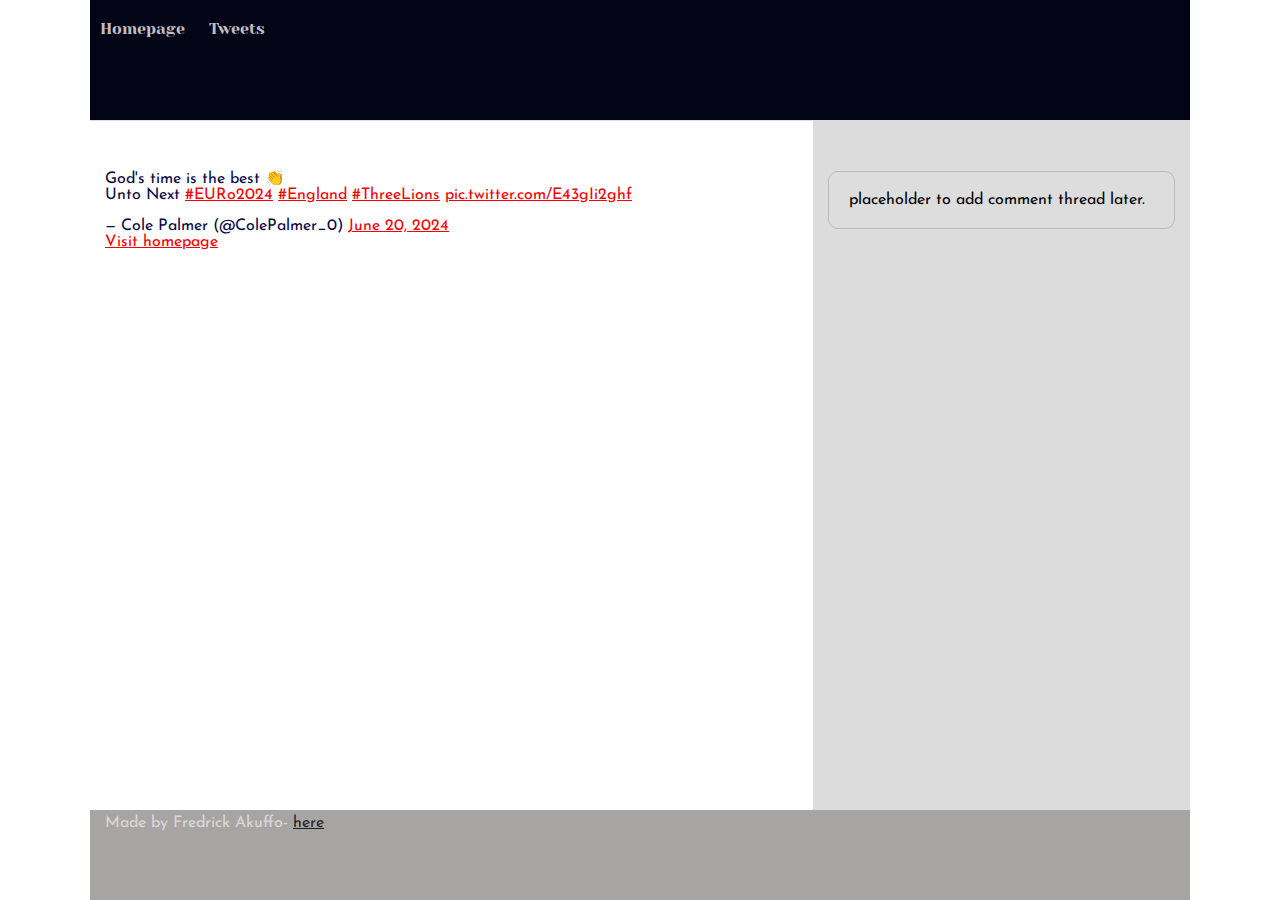
<file: alx_html_css/css_basic/tweets.html>
<!DOCTYPE html>
<html lang="en">
<head>
    <meta charset="UTF-8">
    <meta name="viewport" content="width=device-width, initial-scale=1.0">
    <link href="base.css" rel="stylesheet">
    <link href="styles.css" rel="stylesheet">
    <title>Document</title>
</head>
<body>
    <header>
        <ul>
            <li><a href="index.html">Homepage</a></li>
            <li><a href="tweets.html">Tweets</a></li>
        </ul>
    </header>
    <main>
        <article>
            <blockquote class="twitter-tweet"><p lang="en" dir="ltr">God&#39;s time is the best 👏<br>Unto Next <a href="https://twitter.com/hashtag/EURo2024?src=hash&amp;ref_src=twsrc%5Etfw">#EURo2024</a> <a href="https://twitter.com/hashtag/England?src=hash&amp;ref_src=twsrc%5Etfw">#England</a> <a href="https://twitter.com/hashtag/ThreeLions?src=hash&amp;ref_src=twsrc%5Etfw">#ThreeLions</a> <a href="https://t.co/E43gIi2ghf">pic.twitter.com/E43gIi2ghf</a></p>&mdash; Cole Palmer (@ColePalmer_0) <a href="https://twitter.com/ColePalmer_0/status/1803850227381584262?ref_src=twsrc%5Etfw">June 20, 2024</a></blockquote> <script async src="https://platform.twitter.com/widgets.js" charset="utf-8"></script>
            <a href="index.html">Visit homepage</a>
        </article>
        <aside>
            <p>placeholder to add comment thread later.</p>
        </aside>
    </main>
    <footer>
        <p>Made by Fredrick Akuffo- <a href="https://media.istockphoto.com/id/1450969748/photo/developer-working-with-new-program.jpg?s=612x612&w=is&k=20&c=smH22FYcqWROqShGLYFhtHBLnf0PKS7MxSi6LGOYX9A=" target="_blank">here</a></p>
    </footer>
</body>
</html>
</file>
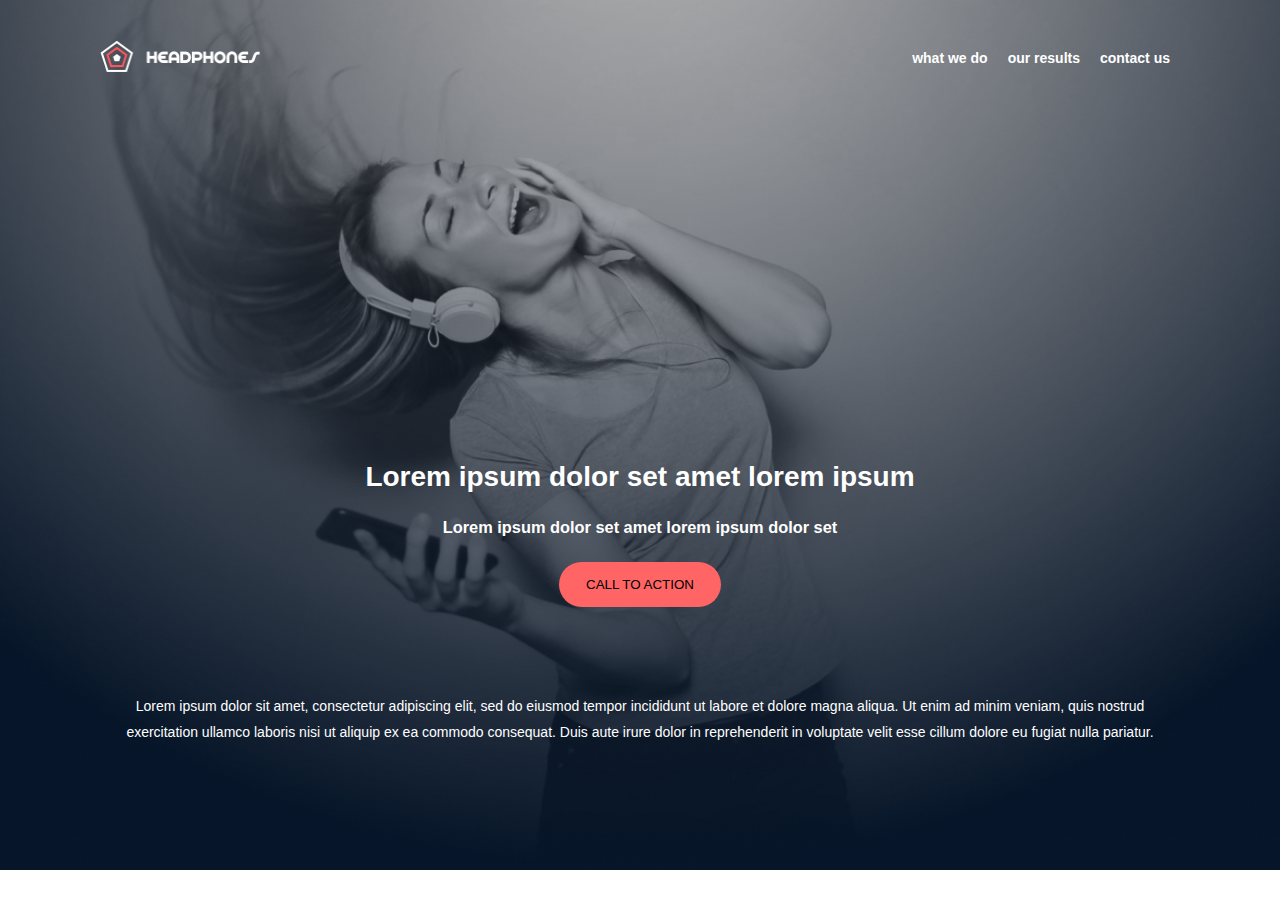
<file: alx_html_css/headphones/0-index.html>
<!DOCTYPE html>
<html lang="en">
<head>
    <meta charset="UTF-8">
    <meta name="viewport" content="width=device-width, initial-scale=1.0">
    <link rel="stylesheet" href="/alx_html_css/headphones/0-styles.css">
    <link rel="shortcut icon" href="/alx_html_css/headphones/header-assests/images/favicon.png" type="image/x-icon">
    <title>Headphone Website</title>
</head>
<body>
    <header>
        <div class="nav-links-container">
            <img src="/alx_html_css/headphones/header-assests/images/logo_headphones.png" alt="headphone logo">
            <nav>
                <ul class="nav-links">
                    <li><a href="#">what we do</a></li>
                    <li><a href="#">our results</a></li>
                    <li><a href="#">contact us</a></li>
                </ul>
            </nav>
        </div>
        <div class="hero-container">
            <div class="hero-section">
                <h1>Lorem ipsum dolor set amet lorem ipsum</h1>
                <h3>Lorem ipsum dolor set amet lorem ipsum dolor set</h3>
                <button>CALL TO ACTION</button>
            </div>
            <p>Lorem ipsum dolor sit amet, consectetur adipiscing elit, sed do eiusmod tempor incididunt ut labore et dolore magna aliqua. Ut enim ad minim veniam, quis nostrud exercitation ullamco laboris nisi ut aliquip ex ea commodo consequat. Duis aute irure dolor in reprehenderit in voluptate velit esse cillum dolore eu fugiat nulla pariatur.</p>
        </div>
    </header>
    <main>
        <!-- <section>

        </section>
        <section>
            
        </section>
        <section>
            
        </section> -->
    </main>
    <footer>

    </footer>
</body>
</html>
</file>
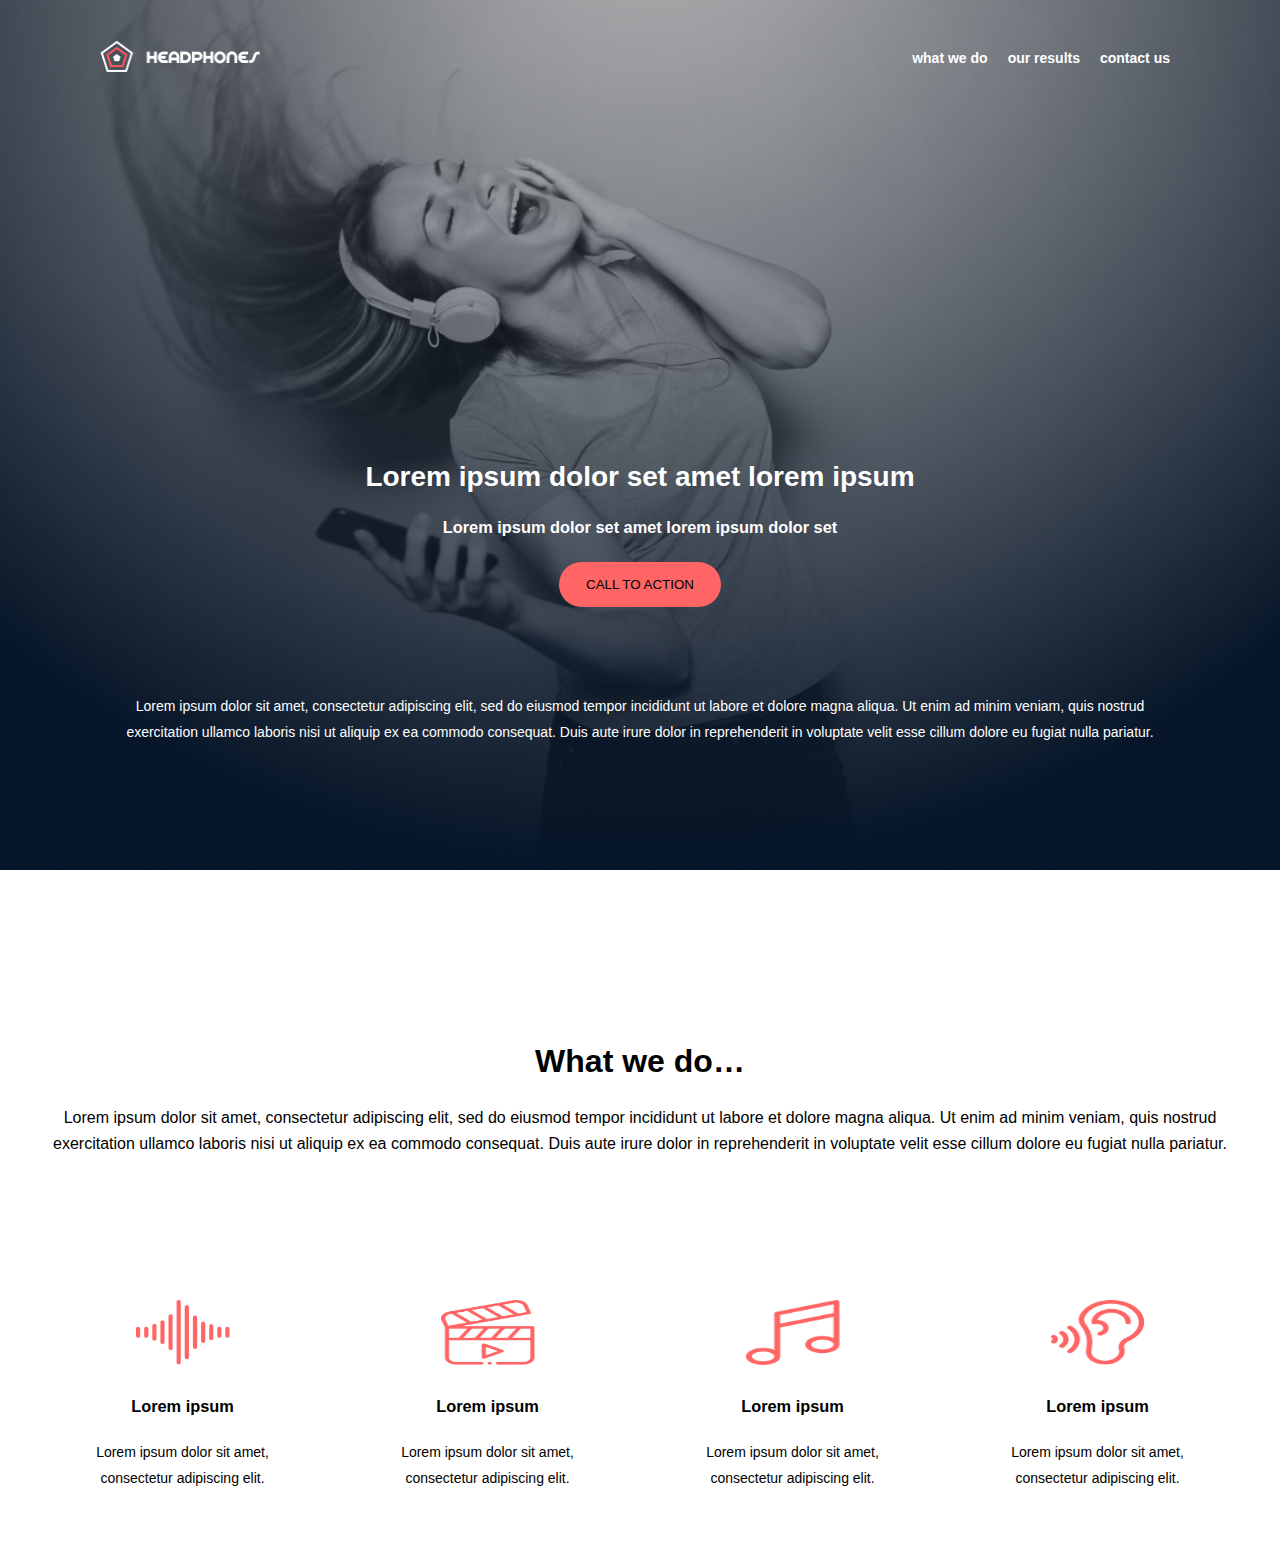
<file: alx_html_css/headphones/1-index.html>
<!DOCTYPE html>
<html lang="en">
<head>
    <meta charset="UTF-8">
    <meta name="viewport" content="width=device-width, initial-scale=1.0">
    <link rel="stylesheet" href="/alx_html_css/headphones/1-styles.css">
    <link rel="shortcut icon" href="/alx_html_css/headphones/header-assests/images/favicon.png" type="image/x-icon">
    <title>Headphone Website</title>
</head>
<body>
    <header>
        <div class="nav-links-container">
            <img src="/alx_html_css/headphones/header-assests/images/logo_headphones.png" alt="headphone logo">
            <nav>
                <ul class="nav-links">
                    <li><a href="#">what we do</a></li>
                    <li><a href="#">our results</a></li>
                    <li><a href="#">contact us</a></li>
                </ul>
            </nav>
        </div>
        <div class="hero-container">
            <div class="hero-section">
                <h1>Lorem ipsum dolor set amet lorem ipsum</h1>
                <h3>Lorem ipsum dolor set amet lorem ipsum dolor set</h3>
                <button>CALL TO ACTION</button>
            </div>
            <p>Lorem ipsum dolor sit amet, consectetur adipiscing elit, sed do eiusmod tempor incididunt ut labore et dolore magna aliqua. Ut enim ad minim veniam, quis nostrud exercitation ullamco laboris nisi ut aliquip ex ea commodo consequat. Duis aute irure dolor in reprehenderit in voluptate velit esse cillum dolore eu fugiat nulla pariatur.</p>
        </div>
    </header>
    <main>
        <section class="what-we-do-container">
            <div class="what-we-do-text">
                <h1>What we do…</h1>
                <p>Lorem ipsum dolor sit amet, consectetur adipiscing elit, sed do eiusmod tempor incididunt ut labore et dolore magna aliqua. Ut enim ad minim veniam, quis nostrud exercitation ullamco laboris nisi ut aliquip ex ea commodo consequat. Duis aute irure dolor in reprehenderit in voluptate velit esse cillum dolore eu fugiat nulla pariatur.</p>
            </div>
            <div class="grid-container">
                <div class="frequency-container">
                    <img src="/alx_html_css/headphones/header-assests/images/sound_frequency.png" alt="sound frequency">
                    <h3>Lorem ipsum</h3>
                    <p>Lorem ipsum dolor sit amet,<br> consectetur adipiscing elit.</p>
                </div>
                <div class="video-container">
                    <img src="/alx_html_css/headphones/header-assests/images/video.png" alt="sound frequency">
                    <h3>Lorem ipsum</h3>
                    <p>Lorem ipsum dolor sit amet,<br> consectetur adipiscing elit.</p>
                </div>
                <div class="music-container">
                    <img src="/alx_html_css/headphones/header-assests/images/music.png" alt="sound frequency">
                    <h3>Lorem ipsum</h3>
                    <p>Lorem ipsum dolor sit amet,<br> consectetur adipiscing elit.</p>
                </div>
                <div class="hearing-container">
                    <img src="/alx_html_css/headphones/header-assests/images/hearing.png" alt="sound frequency">
                    <h3>Lorem ipsum</h3>
                    <p>Lorem ipsum dolor sit amet,<br> consectetur adipiscing elit.</p>
                </div>

            </div>
        </section>
    
    </main>
    <footer>

    </footer>
</body>
</html>
</file>
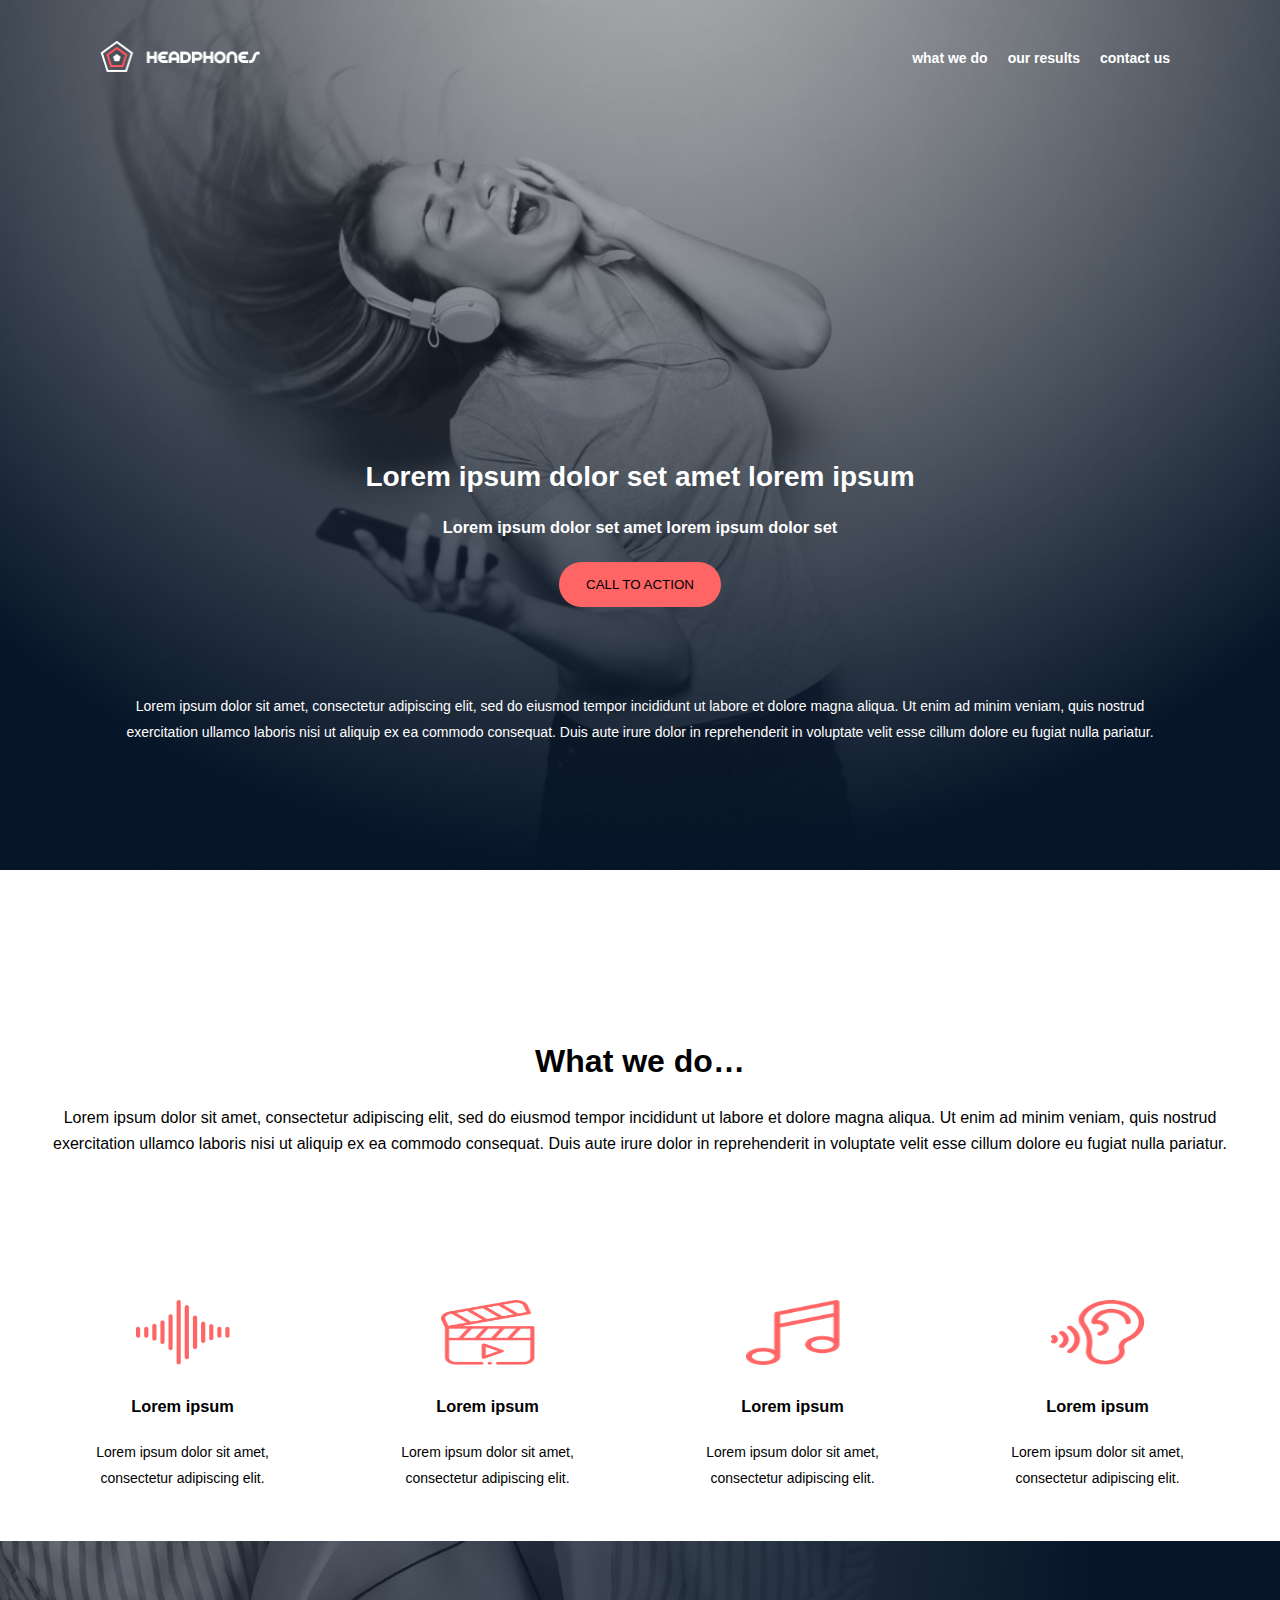
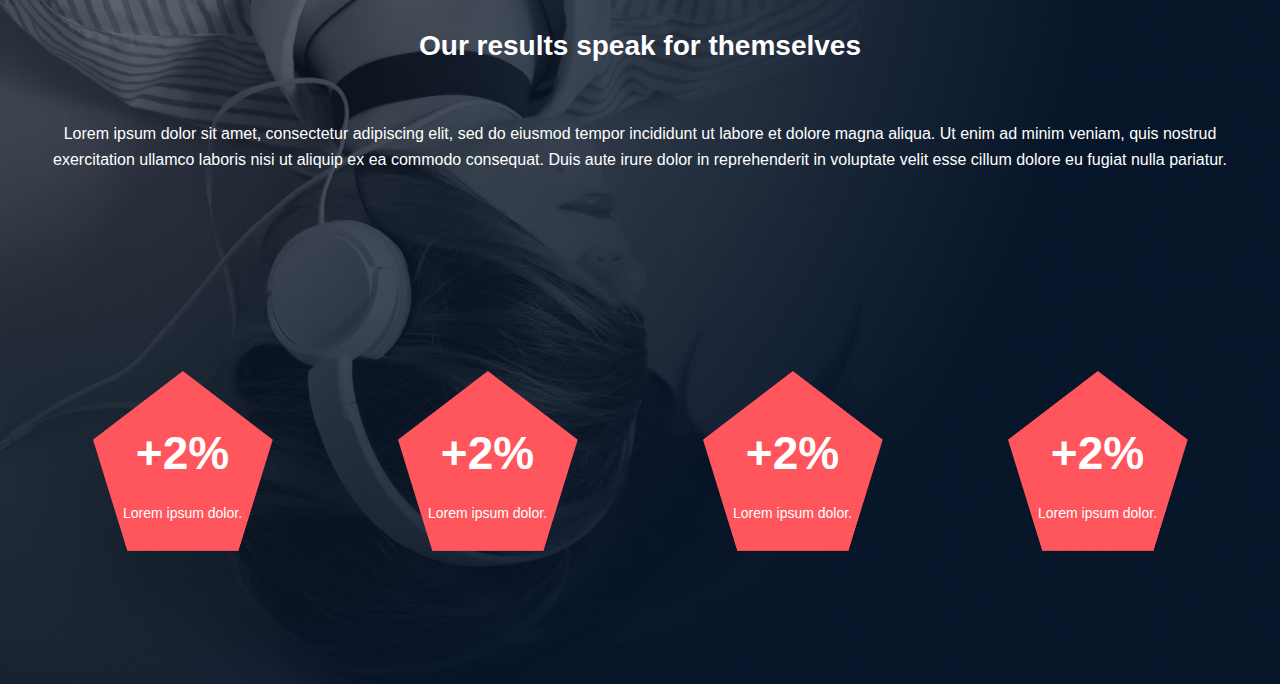
<file: alx_html_css/headphones/2-index.html>
<!DOCTYPE html>
<html lang="en">
<head>
    <meta charset="UTF-8">
    <meta name="viewport" content="width=device-width, initial-scale=1.0">
    <link rel="stylesheet" href="/alx_html_css/headphones/2-styles.css">
    <link rel="shortcut icon" href="/alx_html_css/headphones/header-assests/images/favicon.png" type="image/x-icon">
    <title>Headphone Website</title>
</head>
<body>
    <header>
        <div class="nav-links-container">
            <img src="/alx_html_css/headphones/header-assests/images/logo_headphones.png" alt="headphone logo">
            <nav>
                <ul class="nav-links">
                    <li><a href="#">what we do</a></li>
                    <li><a href="#">our results</a></li>
                    <li><a href="#">contact us</a></li>
                </ul>
            </nav>
        </div>
        <div class="hero-container">
            <div class="hero-section">
                <h1>Lorem ipsum dolor set amet lorem ipsum</h1>
                <h3>Lorem ipsum dolor set amet lorem ipsum dolor set</h3>
                <button>CALL TO ACTION</button>
            </div>
            <p>Lorem ipsum dolor sit amet, consectetur adipiscing elit, sed do eiusmod tempor incididunt ut labore et dolore magna aliqua. Ut enim ad minim veniam, quis nostrud exercitation ullamco laboris nisi ut aliquip ex ea commodo consequat. Duis aute irure dolor in reprehenderit in voluptate velit esse cillum dolore eu fugiat nulla pariatur.</p>
        </div>
    </header>
    <main>
        <section class="what-we-do-container">
            <div class="what-we-do-text">
                <h1>What we do…</h1>
                <p>Lorem ipsum dolor sit amet, consectetur adipiscing elit, sed do eiusmod tempor incididunt ut labore et dolore magna aliqua. Ut enim ad minim veniam, quis nostrud exercitation ullamco laboris nisi ut aliquip ex ea commodo consequat. Duis aute irure dolor in reprehenderit in voluptate velit esse cillum dolore eu fugiat nulla pariatur.</p>
            </div>
            <div class="grid-container">
                <div class="frequency-container">
                    <img src="/alx_html_css/headphones/header-assests/images/sound_frequency.png" alt="sound frequency">
                    <h3>Lorem ipsum</h3>
                    <p>Lorem ipsum dolor sit amet,<br> consectetur adipiscing elit.</p>
                </div>
                <div class="video-container">
                    <img src="/alx_html_css/headphones/header-assests/images/video.png" alt="sound frequency">
                    <h3>Lorem ipsum</h3>
                    <p>Lorem ipsum dolor sit amet,<br> consectetur adipiscing elit.</p>
                </div>
                <div class="music-container">
                    <img src="/alx_html_css/headphones/header-assests/images/music.png" alt="sound frequency">
                    <h3>Lorem ipsum</h3>
                    <p>Lorem ipsum dolor sit amet,<br> consectetur adipiscing elit.</p>
                </div>
                <div class="hearing-container">
                    <img src="/alx_html_css/headphones/header-assests/images/hearing.png" alt="sound frequency">
                    <h3>Lorem ipsum</h3>
                    <p>Lorem ipsum dolor sit amet,<br> consectetur adipiscing elit.</p>
                </div>
            </div>
        </section>
        <section class="results-container">
            <h1>Our results speak for themselves</h1>
            <p>Lorem ipsum dolor sit amet, consectetur adipiscing elit, sed do eiusmod tempor incididunt ut labore et dolore magna aliqua. Ut enim ad minim veniam, quis nostrud exercitation ullamco laboris nisi ut aliquip ex ea commodo consequat. Duis aute irure dolor in reprehenderit in voluptate velit esse cillum dolore eu fugiat nulla pariatur.</p>
            <div class="results-grid">
                <div class="pentagon">
                    <img src="/alx_html_css/headphones/header-assests/images/pentagone.png" alt="sound frequency">
                    <div class="percentage">
                        <h3>+2%</h3>
                        <p>Lorem ipsum dolor.</p>
                    </div>
                </div>
                <div class="pentagon">
                    <img src="/alx_html_css/headphones/header-assests/images/pentagone.png" alt="sound frequency">
                    <div class="percentage">
                        <h3>+2%</h3>
                        <p>Lorem ipsum dolor.</p>
                    </div>
                </div>
                <div class="pentagon">
                    <img src="/alx_html_css/headphones/header-assests/images/pentagone.png" alt="sound frequency">
                    <div class="percentage">
                        <h3>+2%</h3>
                        <p>Lorem ipsum dolor.</p>
                    </div>
                </div>
                <div class="pentagon">
                    <img src="/alx_html_css/headphones/header-assests/images/pentagone.png" alt="sound frequency">
                    <div class="percentage">
                        <h3>+2%</h3>
                        <p>Lorem ipsum dolor.</p>
                    </div>
                </div>
            </div>
        </section>
    
    </main>
    <footer>

    </footer>
</body>
</html>
</file>
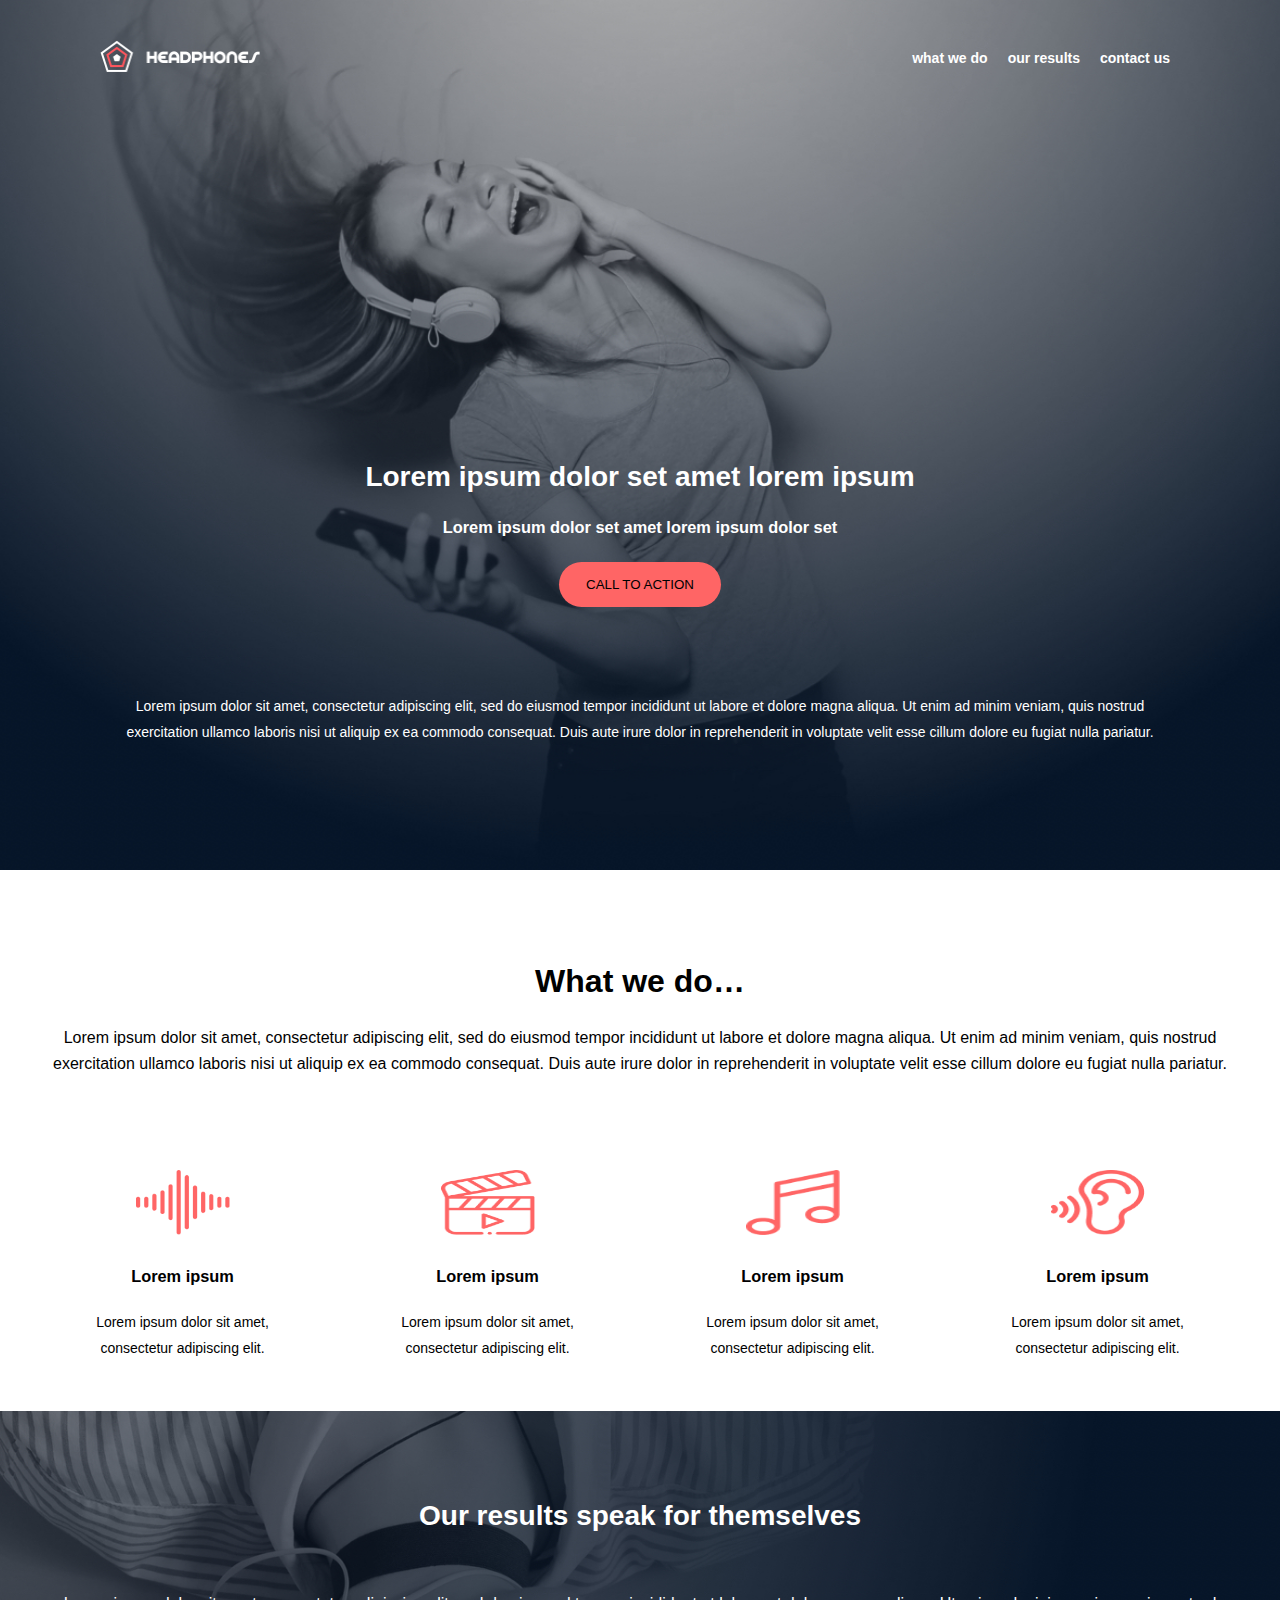
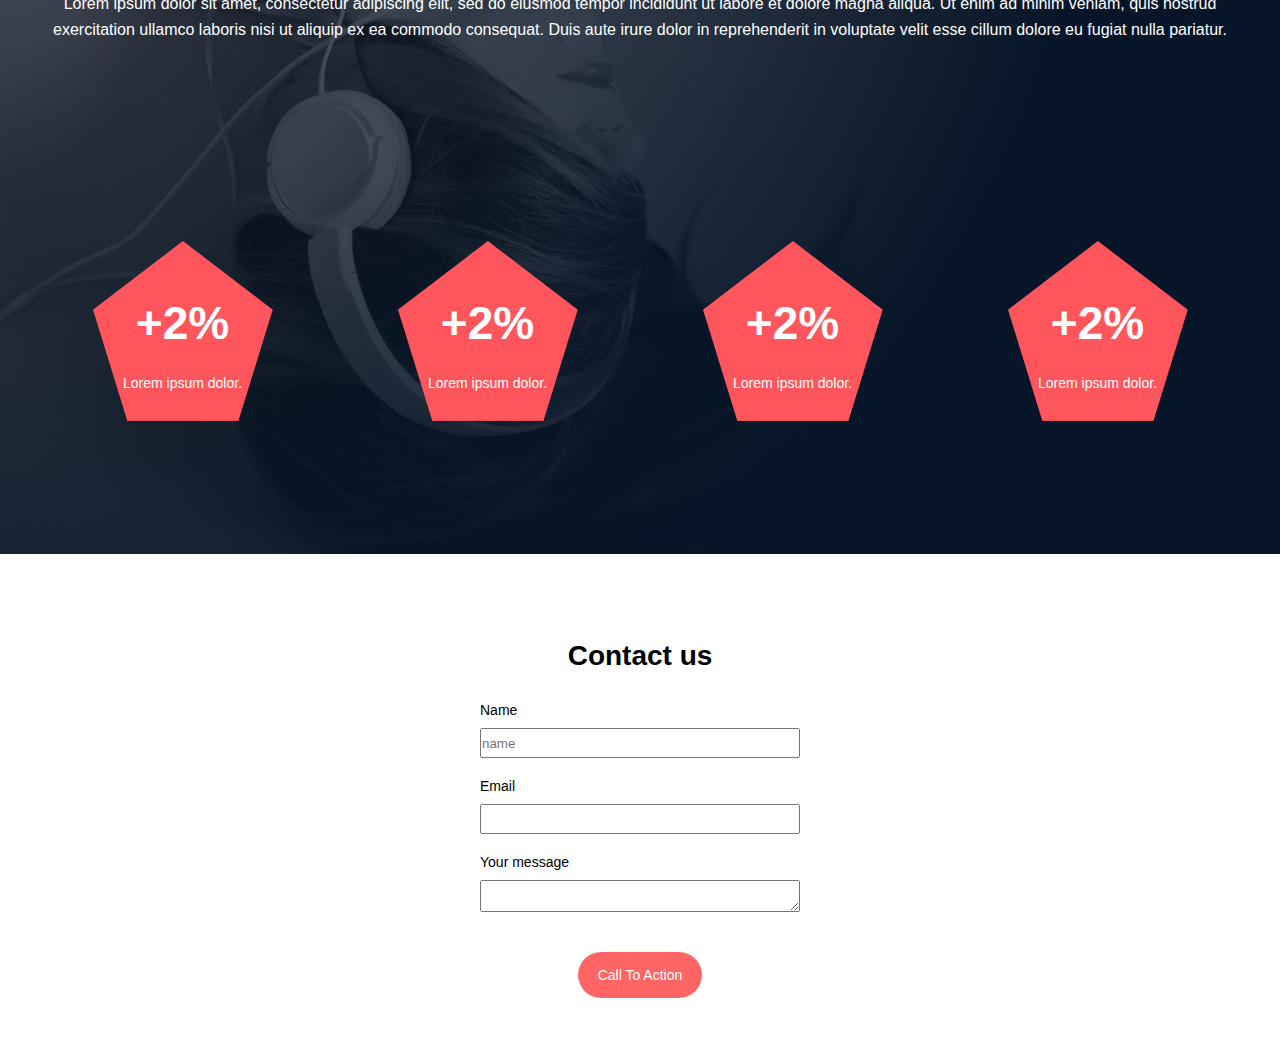
<file: alx_html_css/headphones/3-index.html>
<!DOCTYPE html>
<html lang="en">
<head>
    <meta charset="UTF-8">
    <meta name="viewport" content="width=device-width, initial-scale=1.0">
    <link rel="stylesheet" href="/alx_html_css/headphones/3-styles.css">
    <link rel="stylesheet" href="https://cdnjs.cloudflare.com/ajax/libs/font-awesome/6.5.2/css/all.min.css" integrity="sha512-SnH5WK+bZxgPHs44uWIX+LLJAJ9/2PkPKZ5QiAj6Ta86w+fsb2TkcmfRyVX3pBnMFcV7oQPJkl9QevSCWr3W6A==" crossorigin="anonymous" referrerpolicy="no-referrer" />
    <link rel="shortcut icon" href="/alx_html_css/headphones/header-assests/images/favicon.png" type="image/x-icon">
    <title>Headphone Website</title>
</head>
<body>
    <header>
        <div class="nav-links-container">
            <img src="/alx_html_css/headphones/header-assests/images/logo_headphones.png" alt="headphone logo">
            <nav>
                <ul class="nav-links">
                    <li><a href="#">what we do</a></li>
                    <li><a href="#">our results</a></li>
                    <li><a href="#">contact us</a></li>
                </ul>
            </nav>
        </div>
        <div class="hero-container">
            <div class="hero-section">
                <h1>Lorem ipsum dolor set amet lorem ipsum</h1>
                <h3>Lorem ipsum dolor set amet lorem ipsum dolor set</h3>
                <button>CALL TO ACTION</button>
            </div>
            <p>Lorem ipsum dolor sit amet, consectetur adipiscing elit, sed do eiusmod tempor incididunt ut labore et dolore magna aliqua. Ut enim ad minim veniam, quis nostrud exercitation ullamco laboris nisi ut aliquip ex ea commodo consequat. Duis aute irure dolor in reprehenderit in voluptate velit esse cillum dolore eu fugiat nulla pariatur.</p>
        </div>
    </header>
    <main>
        <section class="what-we-do-container">
            <div class="what-we-do-text">
                <h1>What we do…</h1>
                <p>Lorem ipsum dolor sit amet, consectetur adipiscing elit, sed do eiusmod tempor incididunt ut labore et dolore magna aliqua. Ut enim ad minim veniam, quis nostrud exercitation ullamco laboris nisi ut aliquip ex ea commodo consequat. Duis aute irure dolor in reprehenderit in voluptate velit esse cillum dolore eu fugiat nulla pariatur.</p>
            </div>
            <div class="grid-container">
                <div class="frequency-container">
                    <img src="/alx_html_css/headphones/header-assests/images/sound_frequency.png" alt="sound frequency">
                    <h3>Lorem ipsum</h3>
                    <p>Lorem ipsum dolor sit amet,<br> consectetur adipiscing elit.</p>
                </div>
                <div class="video-container">
                    <img src="/alx_html_css/headphones/header-assests/images/video.png" alt="sound frequency">
                    <h3>Lorem ipsum</h3>
                    <p>Lorem ipsum dolor sit amet,<br> consectetur adipiscing elit.</p>
                </div>
                <div class="music-container">
                    <img src="/alx_html_css/headphones/header-assests/images/music.png" alt="sound frequency">
                    <h3>Lorem ipsum</h3>
                    <p>Lorem ipsum dolor sit amet,<br> consectetur adipiscing elit.</p>
                </div>
                <div class="hearing-container">
                    <img src="/alx_html_css/headphones/header-assests/images/hearing.png" alt="sound frequency">
                    <h3>Lorem ipsum</h3>
                    <p>Lorem ipsum dolor sit amet,<br> consectetur adipiscing elit.</p>
                </div>
            </div>
        </section>
        <section class="results-container">
            <h1>Our results speak for themselves</h1>
            <p>Lorem ipsum dolor sit amet, consectetur adipiscing elit, sed do eiusmod tempor incididunt ut labore et dolore magna aliqua. Ut enim ad minim veniam, quis nostrud exercitation ullamco laboris nisi ut aliquip ex ea commodo consequat. Duis aute irure dolor in reprehenderit in voluptate velit esse cillum dolore eu fugiat nulla pariatur.</p>
            <div class="results-grid">
                <div class="pentagon">
                    <img src="/alx_html_css/headphones/header-assests/images/pentagone.png" alt="sound frequency">
                    <div class="percentage">
                        <h3>+2%</h3>
                        <p>Lorem ipsum dolor.</p>
                    </div>
                </div>
                <div class="pentagon">
                    <img src="/alx_html_css/headphones/header-assests/images/pentagone.png" alt="sound frequency">
                    <div class="percentage">
                        <h3>+2%</h3>
                        <p>Lorem ipsum dolor.</p>
                    </div>
                </div>
                <div class="pentagon">
                    <img src="/alx_html_css/headphones/header-assests/images/pentagone.png" alt="sound frequency">
                    <div class="percentage">
                        <h3>+2%</h3>
                        <p>Lorem ipsum dolor.</p>
                    </div>
                </div>
                <div class="pentagon">
                    <img src="/alx_html_css/headphones/header-assests/images/pentagone.png" alt="sound frequency">
                    <div class="percentage">
                        <h3>+2%</h3>
                        <p>Lorem ipsum dolor.</p>
                    </div>
                </div>
            </div>
        </section>
        <section class="contact-container">
            <form action="#" class="form">
                <h1>Contact us</h1>
                <div class="name">
                    <label for="name">Name</label>
                    <input type="text" id="name" placeholder="name">
                </div>
                <div class="email">
                    <label for="email">Email</label>
                    <input type="text" id="email">
                </div>
                <div class="message">
                    <label for="message">Your message</label>
                    <textarea name="Message" id="message"></textarea>
                </div>
                <button>Call To Action</button>
            </form>
        </section>
    </main>
    <footer>
       

    </footer>
</body>
</html>
</file>
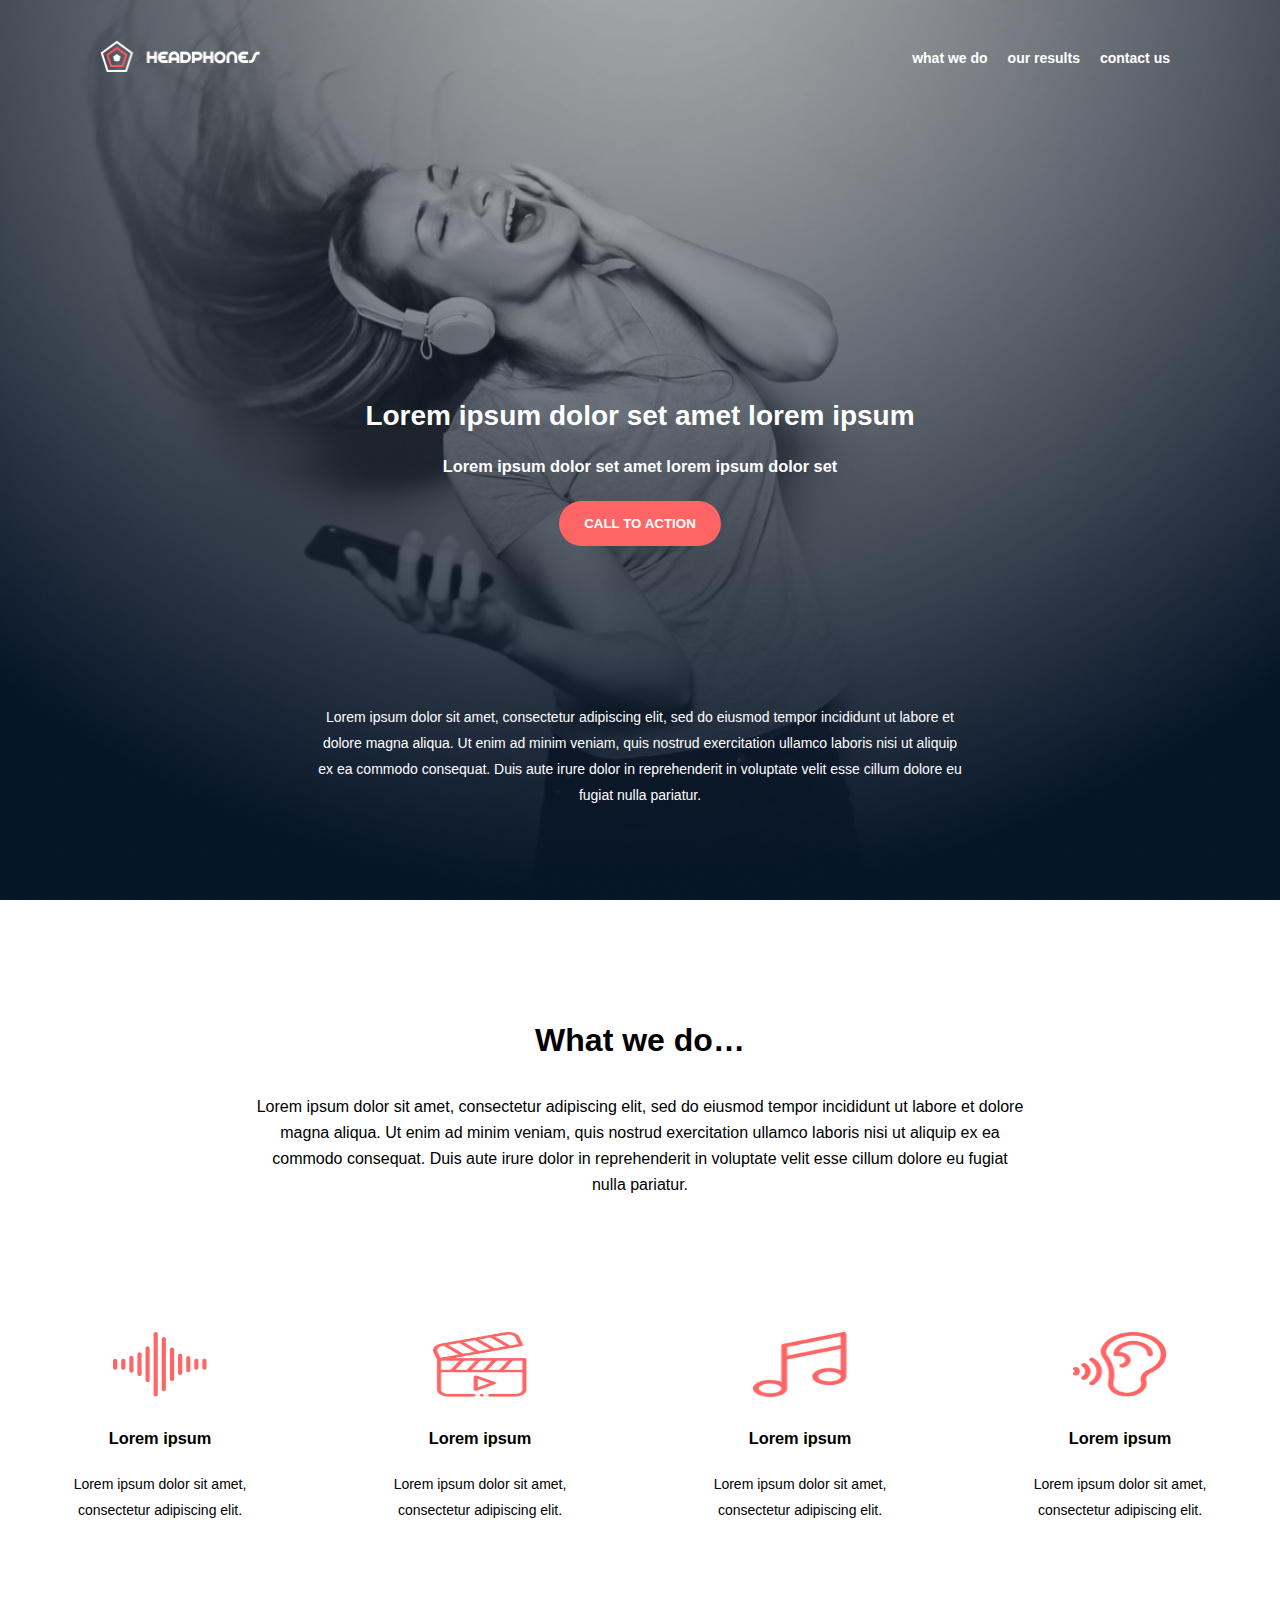
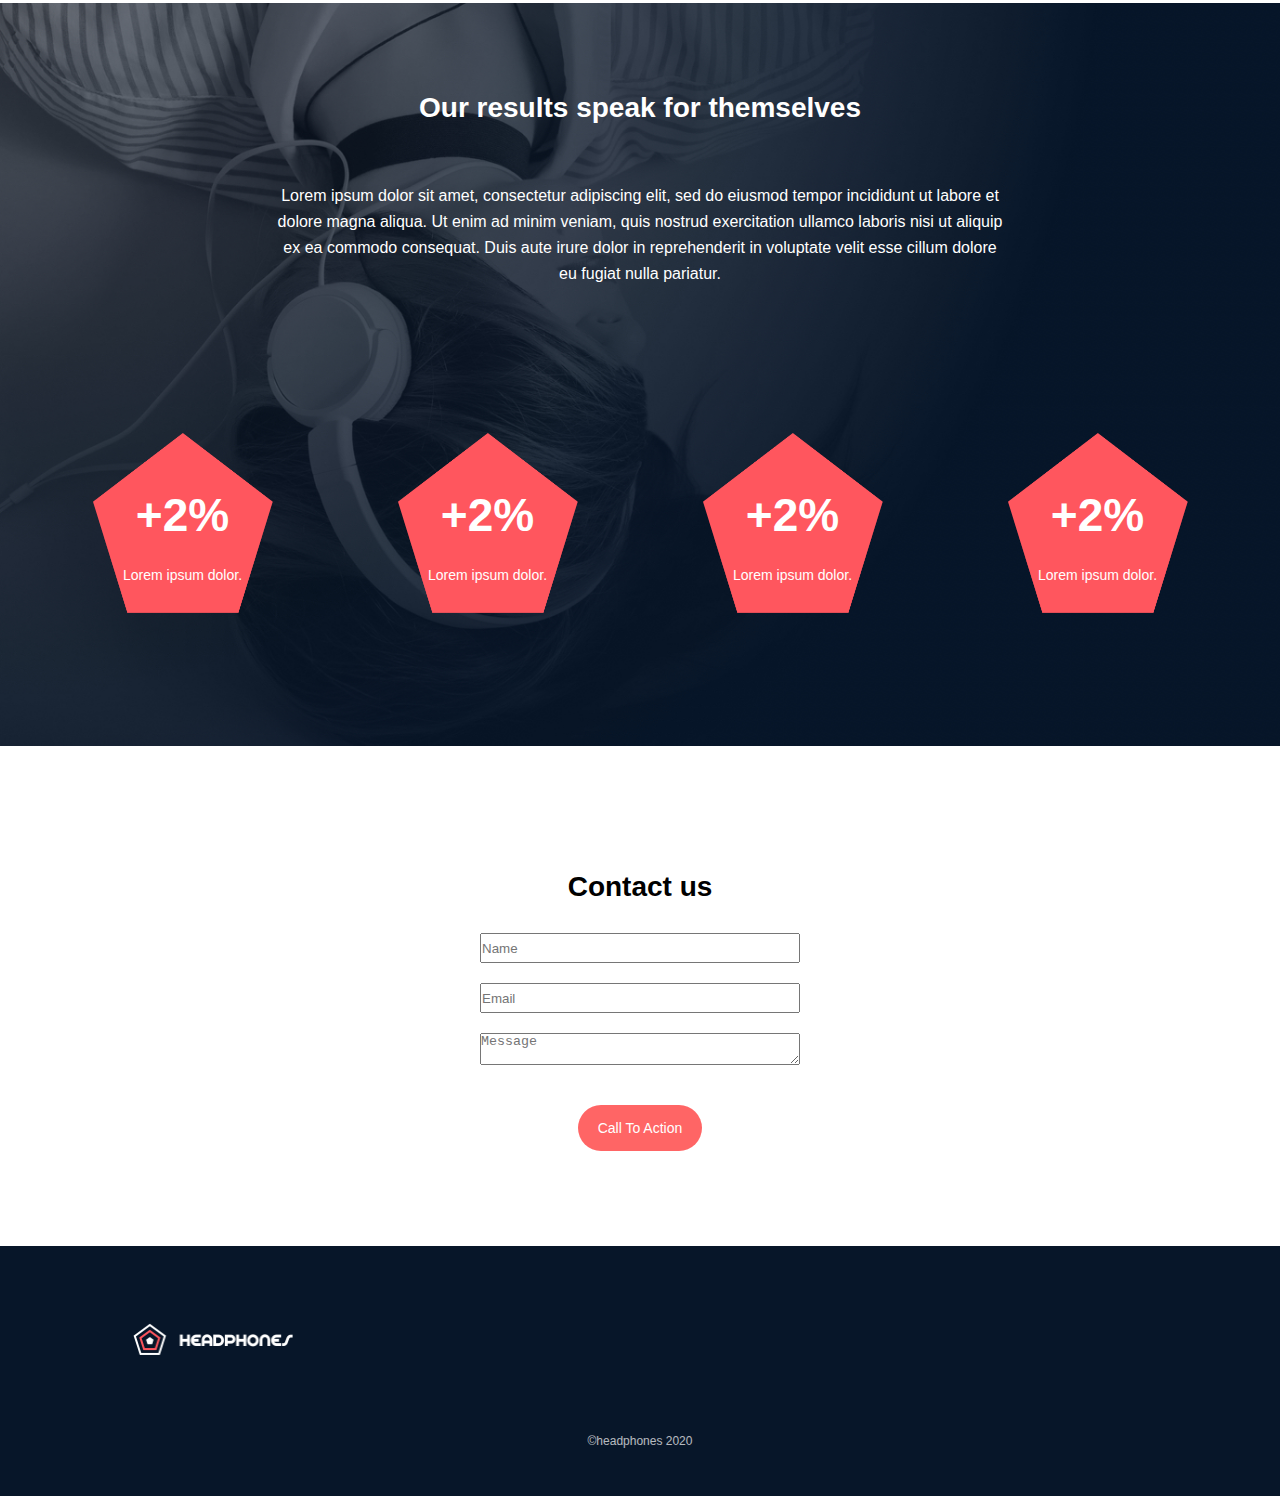
<file: alx_html_css/headphones/4-index.html>
<!DOCTYPE html>
<html lang="en">
<head>
    <meta charset="UTF-8">
    <meta name="viewport" content="width=device-width, initial-scale=1.0">
    <link rel="stylesheet" href="/alx_html_css/headphones/4-styles.css">
    <link rel="stylesheet" href="https://cdnjs.cloudflare.com/ajax/libs/font-awesome/6.5.2/css/all.min.css" integrity="sha512-SnH5WK+bZxgPHs44uWIX+LLJAJ9/2PkPKZ5QiAj6Ta86w+fsb2TkcmfRyVX3pBnMFcV7oQPJkl9QevSCWr3W6A==" crossorigin="anonymous" referrerpolicy="no-referrer" />
    <link rel="shortcut icon" href="/alx_html_css/headphones/header-assests/images/favicon.png" type="image/x-icon">
    <title>Headphone Website</title>
</head>
<body>
    <header>
        <div class="nav-links-container">
            <!-- Elements structure for the navbar -->
            <img src="/alx_html_css/headphones/header-assests/images/logo_headphones.png" alt="headphone logo">
            <div class="links-container">
                
            </div>
            <ul class="nav-links">
                <input type="checkbox" name="Checkbox" id="checker" class="nav-checker" >
                <label for="checker">
                    <i class="fa-solid fa-bars" id="bars"></i>
                    <i class="fa-solid fa-x " id="close"></i>
                </label>
                <li><a href="#">what we do</a></li>
                <li><a href="#">our results</a></li>
                <li><a href="#">contact us</a></li>
            </ul>
        </div>
        <div class="hero-container">
            <div class="hero-section">
                <h1>Lorem ipsum dolor set amet lorem ipsum</h1>
                <h3>Lorem ipsum dolor set amet lorem ipsum dolor set</h3>
                <button>CALL TO ACTION</button>
            </div>
            <p>Lorem ipsum dolor sit amet, consectetur adipiscing elit, sed do eiusmod tempor incididunt ut labore et dolore magna aliqua. Ut enim ad minim veniam, quis nostrud exercitation ullamco laboris nisi ut aliquip ex ea commodo consequat. Duis aute irure dolor in reprehenderit in voluptate velit esse cillum dolore eu fugiat nulla pariatur.</p>
        </div>
    </header>
    <main>
        <section class="what-we-do-container">
            <div class="what-we-do-text">
                <h1>What we do…</h1>
                <p>Lorem ipsum dolor sit amet, consectetur adipiscing elit, sed do eiusmod tempor incididunt ut labore et dolore magna aliqua. Ut enim ad minim veniam, quis nostrud exercitation ullamco laboris nisi ut aliquip ex ea commodo consequat. Duis aute irure dolor in reprehenderit in voluptate velit esse cillum dolore eu fugiat nulla pariatur.</p>
            </div>
            <div class="grid-container">
                <div class="frequency-container">
                    <img src="/alx_html_css/headphones/header-assests/images/sound_frequency.png" alt="sound frequency">
                    <h3>Lorem ipsum</h3>
                    <p>Lorem ipsum dolor sit amet,<br> consectetur adipiscing elit.</p>
                </div>
                <div class="video-container">
                    <img src="/alx_html_css/headphones/header-assests/images/video.png" alt="sound frequency">
                    <h3>Lorem ipsum</h3>
                    <p>Lorem ipsum dolor sit amet,<br> consectetur adipiscing elit.</p>
                </div>
                <div class="music-container">
                    <img src="/alx_html_css/headphones/header-assests/images/music.png" alt="sound frequency">
                    <h3>Lorem ipsum</h3>
                    <p>Lorem ipsum dolor sit amet,<br> consectetur adipiscing elit.</p>
                </div>
                <div class="hearing-container">
                    <img src="/alx_html_css/headphones/header-assests/images/hearing.png" alt="sound frequency">
                    <h3>Lorem ipsum</h3>
                    <p>Lorem ipsum dolor sit amet,<br> consectetur adipiscing elit.</p>
                </div>
            </div>
        </section>
        <section class="results-container">
            <h1>Our results speak for themselves</h1>
            <p>Lorem ipsum dolor sit amet, consectetur adipiscing elit, sed do eiusmod tempor incididunt ut labore et dolore magna aliqua. Ut enim ad minim veniam, quis nostrud exercitation ullamco laboris nisi ut aliquip ex ea commodo consequat. Duis aute irure dolor in reprehenderit in voluptate velit esse cillum dolore eu fugiat nulla pariatur.</p>
            <div class="results-grid">
                <div class="pentagon">
                    <img src="/alx_html_css/headphones/header-assests/images/pentagone.png" alt="sound frequency">
                    <div class="percentage">
                        <h3>+2%</h3>
                        <p>Lorem ipsum dolor.</p>
                    </div>
                </div>
                <div class="pentagon">
                    <img src="/alx_html_css/headphones/header-assests/images/pentagone.png" alt="sound frequency">
                    <div class="percentage">
                        <h3>+2%</h3>
                        <p>Lorem ipsum dolor.</p>
                    </div>
                </div>
                <div class="pentagon">
                    <img src="/alx_html_css/headphones/header-assests/images/pentagone.png" alt="sound frequency">
                    <div class="percentage">
                        <h3>+2%</h3>
                        <p>Lorem ipsum dolor.</p>
                    </div>
                </div>
                <div class="pentagon">
                    <img src="/alx_html_css/headphones/header-assests/images/pentagone.png" alt="sound frequency">
                    <div class="percentage">
                        <h3>+2%</h3>
                        <p>Lorem ipsum dolor.</p>
                    </div>
                </div>
            </div>
        </section>
        <section class="contact-container">
            <form action="#" class="form">
                <h1>Contact us</h1>
                <div class="name">
                    <label for="name">Name</label>
                    <input type="text" id="name" placeholder="Name">
                </div>
                <div class="email">
                    <label for="email">Email</label>
                    <input type="text" id="email" placeholder="Email">
                </div>
                <div class="message">
                    <label for="message">Your message</label>
                    <textarea name="Message" id="message" placeholder="Message"></textarea>
                </div>
                <button>Call To Action</button>
            </form>
        </section>
    </main>
    <footer class="footer-container">
        <div class="footer-logo">
            <img src="/alx_html_css/headphones/header-assests/images/logo_headphones.png" alt="">
        </div>
        <div class="footer-icons">
            <i class="fa-brands fa-facebook"></i>
            <i class="fa-brands fa-square-twitter"></i>
            <i class="fa-brands fa-square-instagram"></i>
        </div>
        <h6 class="footer-copyright">©headphones 2020</h6>
    </footer>
</body>
</html>
</file>
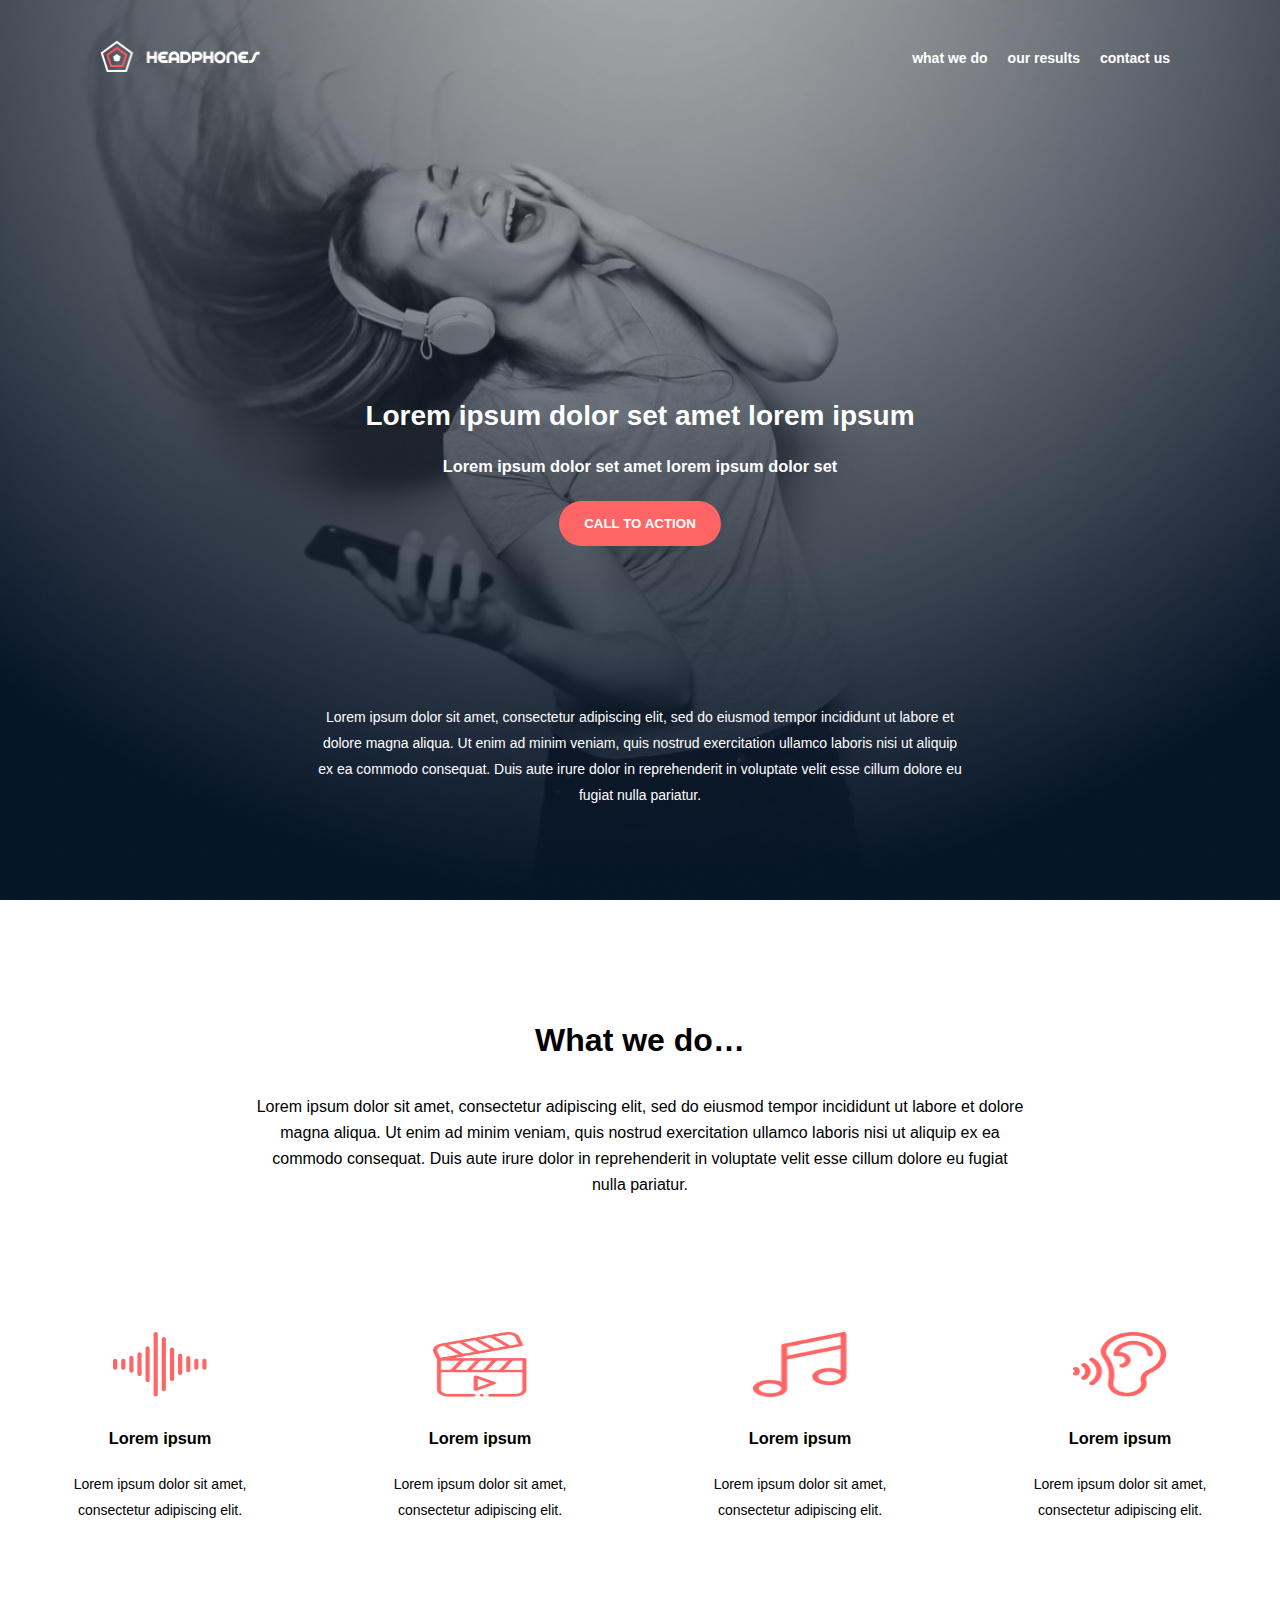
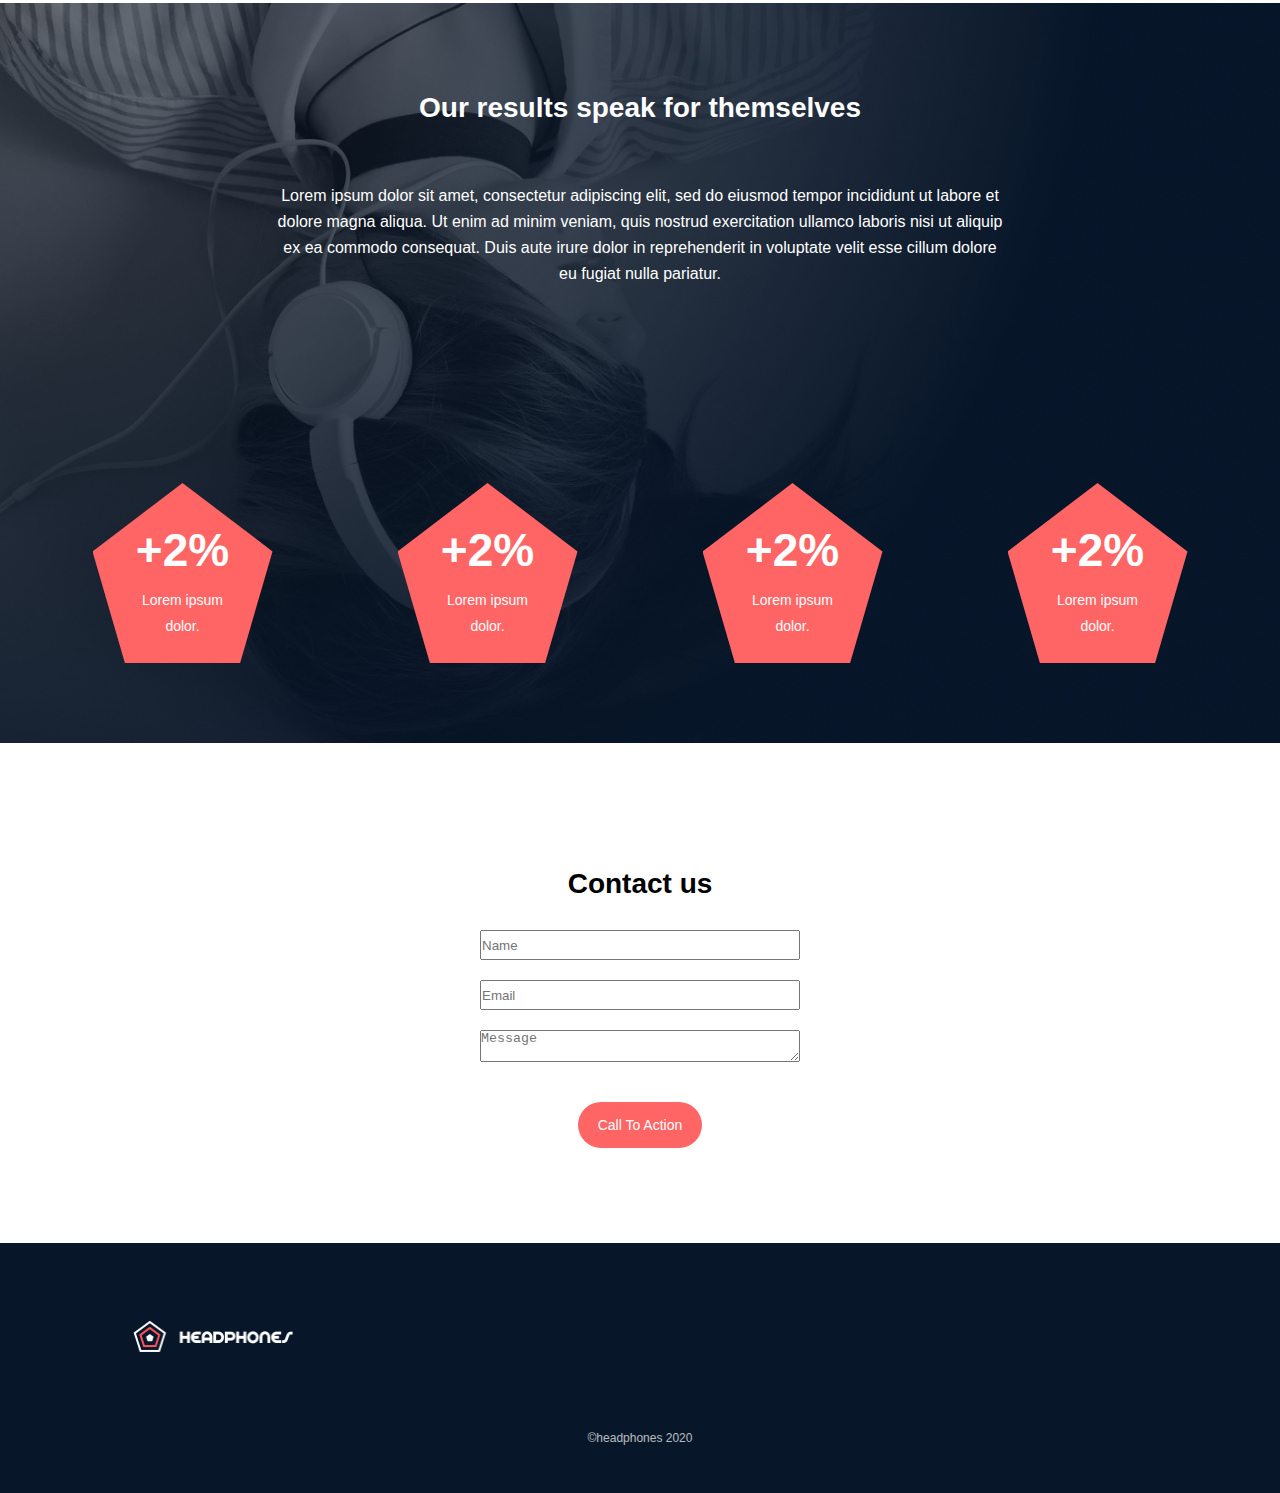
<file: alx_html_css/headphones/6-index.html>
<!DOCTYPE html>
<html lang="en">
<head>
    <meta charset="UTF-8">
    <meta name="viewport" content="width=device-width, initial-scale=1.0">
    <link rel="stylesheet" href="/alx_html_css/headphones/6-styles.css">
    <link rel="stylesheet" href="https://cdnjs.cloudflare.com/ajax/libs/font-awesome/6.5.2/css/all.min.css" integrity="sha512-SnH5WK+bZxgPHs44uWIX+LLJAJ9/2PkPKZ5QiAj6Ta86w+fsb2TkcmfRyVX3pBnMFcV7oQPJkl9QevSCWr3W6A==" crossorigin="anonymous" referrerpolicy="no-referrer" />
    <link rel="shortcut icon" href="/alx_html_css/headphones/header-assests/images/favicon.png" type="image/x-icon">
    <title>Headphone Website</title>
</head>
<body>
    <header>
        <div class="nav-links-container">
            <!-- Elements structure for the navbar -->
            <img src="/alx_html_css/headphones/header-assests/images/logo_headphones.png" alt="headphone logo">
            <div class="links-container">
                
            </div>
            <ul class="nav-links">
                <input type="checkbox" name="Checkbox" id="checker" class="nav-checker" >
                <label for="checker">
                    <i class="fa-solid fa-bars" id="bars"></i>
                    <i class="fa-solid fa-x " id="close"></i>
                </label>
                <li><a href="#">what we do</a></li>
                <li><a href="#">our results</a></li>
                <li><a href="#">contact us</a></li>
            </ul>
        </div>
        <div class="hero-container">
            <div class="hero-section">
                <h1>Lorem ipsum dolor set amet lorem ipsum</h1>
                <h3>Lorem ipsum dolor set amet lorem ipsum dolor set</h3>
                <button>CALL TO ACTION</button>
            </div>
            <p>Lorem ipsum dolor sit amet, consectetur adipiscing elit, sed do eiusmod tempor incididunt ut labore et dolore magna aliqua. Ut enim ad minim veniam, quis nostrud exercitation ullamco laboris nisi ut aliquip ex ea commodo consequat. Duis aute irure dolor in reprehenderit in voluptate velit esse cillum dolore eu fugiat nulla pariatur.</p>
        </div>
    </header>
    <main>
        <section class="what-we-do-container">
            <div class="what-we-do-text">
                <h1>What we do…</h1>
                <p>Lorem ipsum dolor sit amet, consectetur adipiscing elit, sed do eiusmod tempor incididunt ut labore et dolore magna aliqua. Ut enim ad minim veniam, quis nostrud exercitation ullamco laboris nisi ut aliquip ex ea commodo consequat. Duis aute irure dolor in reprehenderit in voluptate velit esse cillum dolore eu fugiat nulla pariatur.</p>
            </div>
            <div class="grid-container">
                <div class="frequency-container">
                    <img src="/alx_html_css/headphones/header-assests/images/sound_frequency.png" alt="sound frequency">
                    <h3>Lorem ipsum</h3>
                    <p>Lorem ipsum dolor sit amet,<br> consectetur adipiscing elit.</p>
                </div>
                <div class="video-container">
                    <img src="/alx_html_css/headphones/header-assests/images/video.png" alt="sound frequency">
                    <h3>Lorem ipsum</h3>
                    <p>Lorem ipsum dolor sit amet,<br> consectetur adipiscing elit.</p>
                </div>
                <div class="music-container">
                    <img src="/alx_html_css/headphones/header-assests/images/music.png" alt="sound frequency">
                    <h3>Lorem ipsum</h3>
                    <p>Lorem ipsum dolor sit amet,<br> consectetur adipiscing elit.</p>
                </div>
                <div class="hearing-container">
                    <img src="/alx_html_css/headphones/header-assests/images/hearing.png" alt="sound frequency">
                    <h3>Lorem ipsum</h3>
                    <p>Lorem ipsum dolor sit amet,<br> consectetur adipiscing elit.</p>
                </div>
            </div>
        </section>
        <section class="results-container">
            <h1>Our results speak for themselves</h1>
            <p>Lorem ipsum dolor sit amet, consectetur adipiscing elit, sed do eiusmod tempor incididunt ut labore et dolore magna aliqua. Ut enim ad minim veniam, quis nostrud exercitation ullamco laboris nisi ut aliquip ex ea commodo consequat. Duis aute irure dolor in reprehenderit in voluptate velit esse cillum dolore eu fugiat nulla pariatur.</p>
            <div class="results-grid">
                <div class="pentagon">
                    <div class="percentage">
                        <h3>+2%</h3>
                        <p>Lorem ipsum dolor.</p>
                    </div>
                </div>
                <div class="pentagon">
                    <div class="percentage">
                        <h3>+2%</h3>
                        <p>Lorem ipsum dolor.</p>
                    </div>
                </div>
                <div class="pentagon">
                    <div class="percentage">
                        <h3>+2%</h3>
                        <p>Lorem ipsum dolor.</p>
                    </div>
                </div>
                <div class="pentagon">
                    <div class="percentage">
                        <h3>+2%</h3>
                        <p>Lorem ipsum dolor.</p>
                    </div>
                </div>
            </div> 
        </section>
        <section class="contact-container">
            <form action="#" class="form">
                <h1>Contact us</h1>
                <div class="name">
                    <label for="name">Name</label>
                    <input type="text" id="name" placeholder="Name">
                </div>
                <div class="email">
                    <label for="email">Email</label>
                    <input type="text" id="email" placeholder="Email">
                </div>
                <div class="message">
                    <label for="message">Your message</label>
                    <textarea name="Message" id="message" placeholder="Message"></textarea>
                </div>
                <button>Call To Action</button>
            </form>
        </section>
    </main>
    <footer class="footer-container">
        <div class="footer-logo">
            <img src="/alx_html_css/headphones/header-assests/images/logo_headphones.png" alt="">
        </div>
        <div class="footer-icons">
            <i class="fa-brands fa-facebook"></i>
            <i class="fa-brands fa-square-twitter"></i>
            <i class="fa-brands fa-square-instagram"></i>
        </div>
        <h6 class="footer-copyright">©headphones 2020</h6>
    </footer>
</body>
</html>
</file>
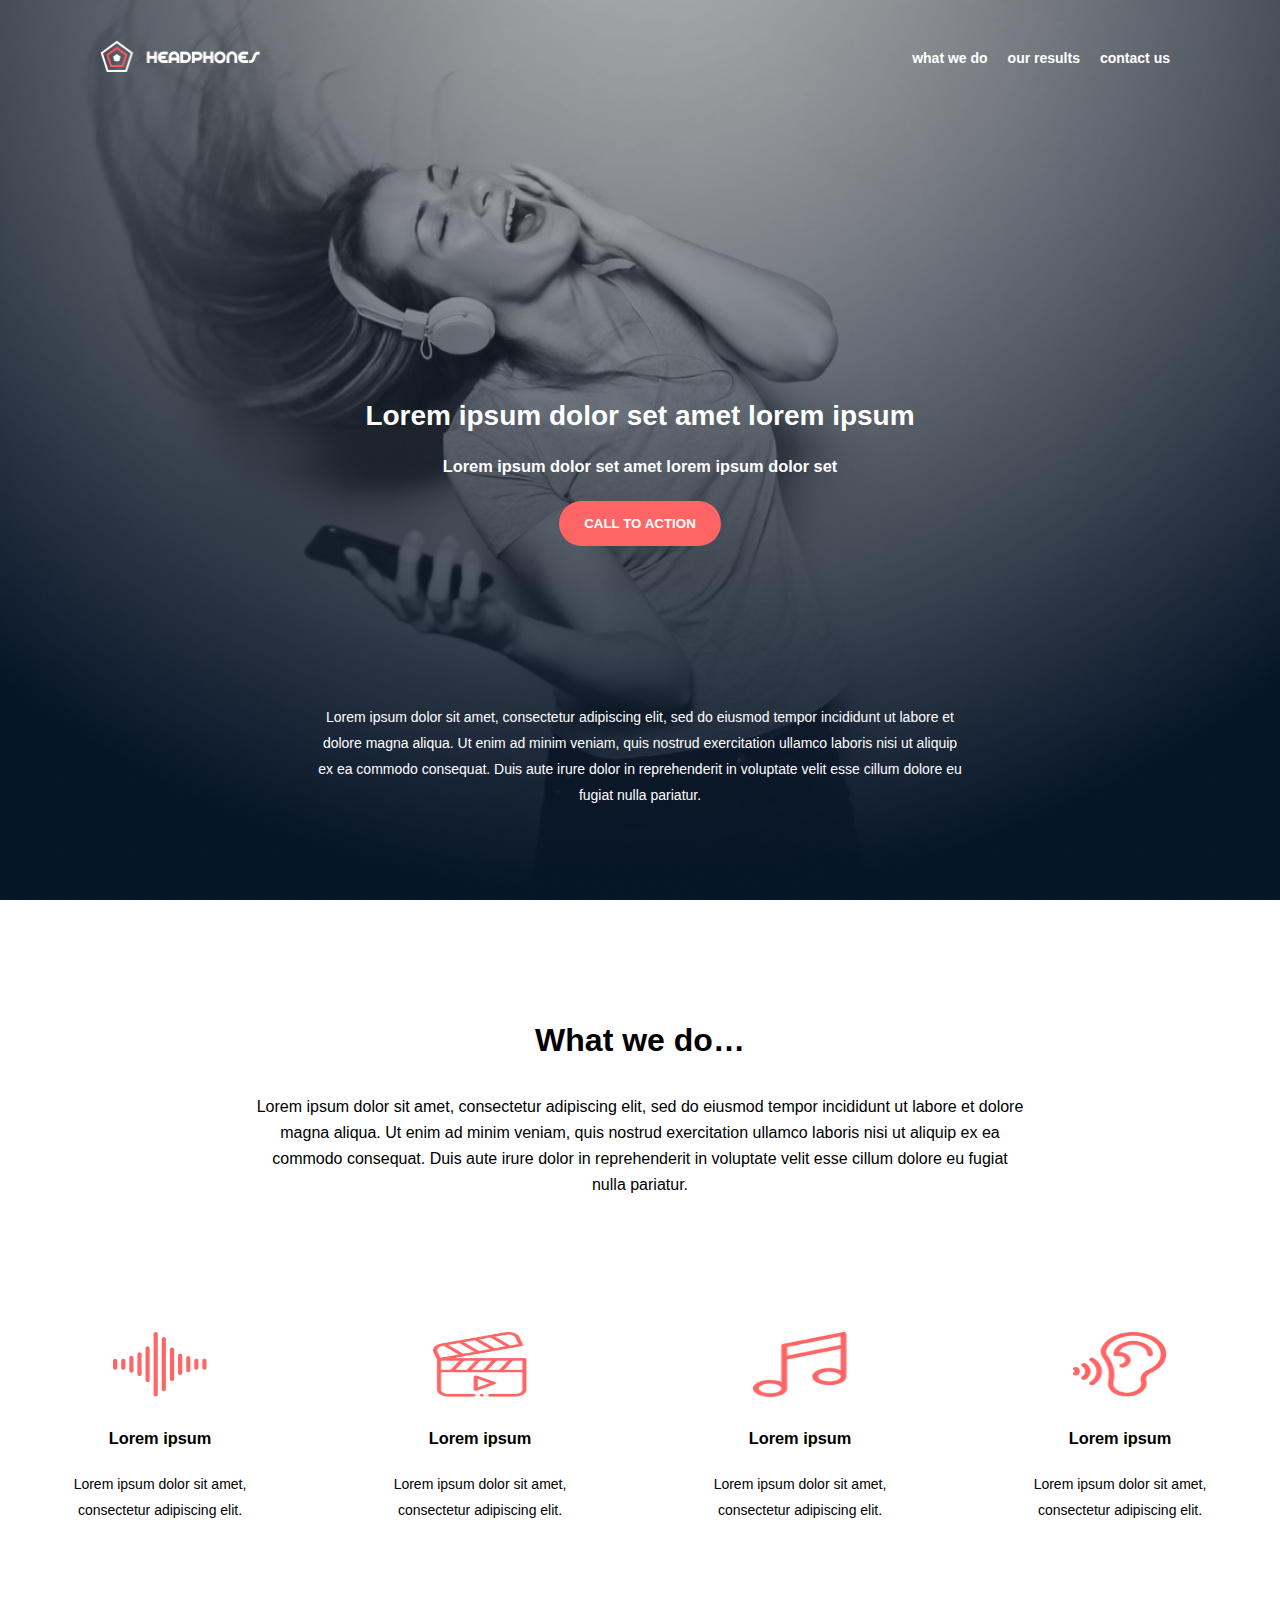
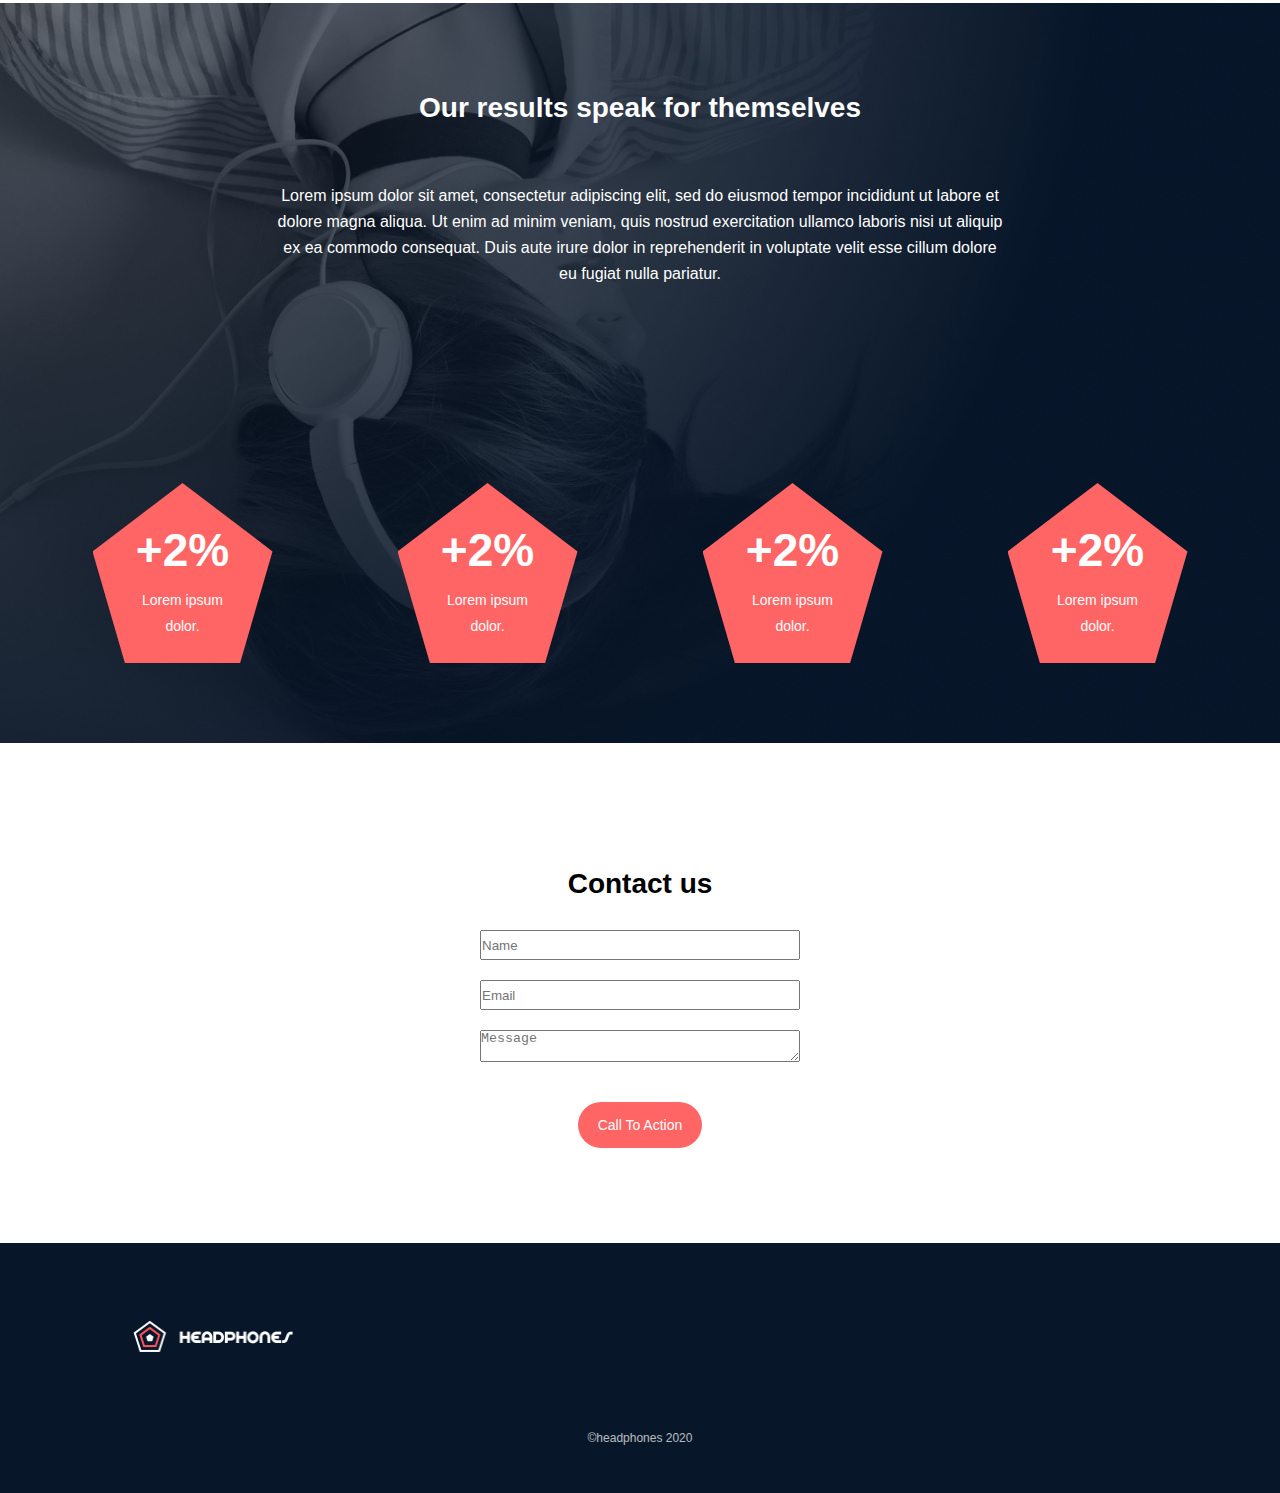
<file: alx_html_css/headphones/7-index.html>
<!DOCTYPE html>
<html lang="en">
<head>
    <meta charset="UTF-8">
    <meta name="viewport" content="width=device-width, initial-scale=1.0">
    <link rel="stylesheet" href="/alx_html_css/headphones/7-styles.css">
    <link rel="stylesheet" href="https://cdnjs.cloudflare.com/ajax/libs/font-awesome/6.5.2/css/all.min.css" integrity="sha512-SnH5WK+bZxgPHs44uWIX+LLJAJ9/2PkPKZ5QiAj6Ta86w+fsb2TkcmfRyVX3pBnMFcV7oQPJkl9QevSCWr3W6A==" crossorigin="anonymous" referrerpolicy="no-referrer" />
    <link rel="shortcut icon" href="/alx_html_css/headphones/header-assests/images/favicon.png" type="image/x-icon">
    <title>Headphone Website</title>
</head>
<body>
    <header>
        <div class="nav-links-container">
            <!-- Elements structure for the navbar -->
            <img src="/alx_html_css/headphones/header-assests/images/logo_headphones.png" alt="headphone logo">
            <div class="links-container">
                
            </div>
            <ul class="nav-links">
                <input type="checkbox" name="Checkbox" id="checker" class="nav-checker" >
                <label for="checker">
                    <i class="fa-solid fa-bars" id="bars"></i>
                    <i class="fa-solid fa-x " id="close"></i>
                </label>
                <li><a href="#">what we do</a></li>
                <li><a href="#">our results</a></li>
                <li><a href="#">contact us</a></li>
            </ul>
        </div>
        <div class="hero-container">
            <div class="hero-section">
                <h1>Lorem ipsum dolor set amet lorem ipsum</h1>
                <h3>Lorem ipsum dolor set amet lorem ipsum dolor set</h3>
                <button>CALL TO ACTION</button>
            </div>
            <p>Lorem ipsum dolor sit amet, consectetur adipiscing elit, sed do eiusmod tempor incididunt ut labore et dolore magna aliqua. Ut enim ad minim veniam, quis nostrud exercitation ullamco laboris nisi ut aliquip ex ea commodo consequat. Duis aute irure dolor in reprehenderit in voluptate velit esse cillum dolore eu fugiat nulla pariatur.</p>
        </div>
    </header>
    <main>
        <section class="what-we-do-container">
            <div class="what-we-do-text">
                <h1>What we do…</h1>
                <p>Lorem ipsum dolor sit amet, consectetur adipiscing elit, sed do eiusmod tempor incididunt ut labore et dolore magna aliqua. Ut enim ad minim veniam, quis nostrud exercitation ullamco laboris nisi ut aliquip ex ea commodo consequat. Duis aute irure dolor in reprehenderit in voluptate velit esse cillum dolore eu fugiat nulla pariatur.</p>
            </div>
            <div class="grid-container">
                <div class="frequency-container">
                    <img src="/alx_html_css/headphones/header-assests/images/sound_frequency.png" alt="sound frequency">
                    <h3>Lorem ipsum</h3>
                    <p>Lorem ipsum dolor sit amet,<br> consectetur adipiscing elit.</p>
                </div>
                <div class="video-container">
                    <img src="/alx_html_css/headphones/header-assests/images/video.png" alt="sound frequency">
                    <h3>Lorem ipsum</h3>
                    <p>Lorem ipsum dolor sit amet,<br> consectetur adipiscing elit.</p>
                </div>
                <div class="music-container">
                    <img src="/alx_html_css/headphones/header-assests/images/music.png" alt="sound frequency">
                    <h3>Lorem ipsum</h3>
                    <p>Lorem ipsum dolor sit amet,<br> consectetur adipiscing elit.</p>
                </div>
                <div class="hearing-container">
                    <img src="/alx_html_css/headphones/header-assests/images/hearing.png" alt="sound frequency">
                    <h3>Lorem ipsum</h3>
                    <p>Lorem ipsum dolor sit amet,<br> consectetur adipiscing elit.</p>
                </div>
            </div>
        </section>
        <section class="results-container">
            <h1>Our results speak for themselves</h1>
            <p>Lorem ipsum dolor sit amet, consectetur adipiscing elit, sed do eiusmod tempor incididunt ut labore et dolore magna aliqua. Ut enim ad minim veniam, quis nostrud exercitation ullamco laboris nisi ut aliquip ex ea commodo consequat. Duis aute irure dolor in reprehenderit in voluptate velit esse cillum dolore eu fugiat nulla pariatur.</p>
            <div class="results-grid">
                <div class="pentagon">
                    <div class="percentage">
                        <h3>+2%</h3>
                        <p>Lorem ipsum dolor.</p>
                    </div>
                </div>
                <div class="pentagon">
                    <div class="percentage">
                        <h3>+2%</h3>
                        <p>Lorem ipsum dolor.</p>
                    </div>
                </div>
                <div class="pentagon">
                    <div class="percentage">
                        <h3>+2%</h3>
                        <p>Lorem ipsum dolor.</p>
                    </div>
                </div>
                <div class="pentagon">
                    <div class="percentage">
                        <h3>+2%</h3>
                        <p>Lorem ipsum dolor.</p>
                    </div>
                </div>
            </div> 
        </section>
        <section class="contact-container">
            <form action="#" class="form">
                <h1>Contact us</h1>
                <div class="name">
                    <label for="name">Name</label>
                    <input type="text" id="name" placeholder="Name">
                </div>
                <div class="email">
                    <label for="email">Email</label>
                    <input type="text" id="email" placeholder="Email">
                </div>
                <div class="message">
                    <label for="message">Your message</label>
                    <textarea name="Message" id="message" placeholder="Message"></textarea>
                </div>
                <button>Call To Action</button>
            </form>
        </section>
    </main>
    <footer class="footer-container">
        <div class="footer-logo">
            <img src="/alx_html_css/headphones/header-assests/images/logo_headphones.png" alt="">
        </div>
        <div class="footer-icons">
            <i class="fa-brands fa-facebook"></i>
            <i class="fa-brands fa-square-twitter"></i>
            <i class="fa-brands fa-square-instagram"></i>
        </div>
        <h6 class="footer-copyright">©headphones 2020</h6>
    </footer>
</body>
</html>
</file>
<file: alx_html_css/css_basic/base.css>
/* Importing webfonts */
/* (If you're learning CSS, you should disregard that) */

@import url(https://fonts.googleapis.com/css?family=Yeseva+One);
@import url(https://fonts.googleapis.com/css?family=Josefin+Sans:400,700,700italic,400italic);


/* CSS reset rules */

html, body {
	height: 100%;
	min-height: 100%;
}
html, body, div, span, applet, object, iframe,
h1, h2, h3, h4, h5, h6, p, blockquote, pre,
a, abbr, acronym, address, big, cite, code,
del, dfn, img, ins, kbd, q, s, samp,
small, strike, sub, sup, tt, var,
b, u, i, center,
dl, dt, dd,
fieldset, form, label, legend,
table, caption, tbody, tfoot, thead, tr, th, td,
article, aside, canvas, details, embed, 
figure, figcaption, footer, header, hgroup, 
menu, nav, output, ruby, section, summary,
time, mark, audio, video {
	margin: 0;
	padding: 0;
	border: 0;
	font-size: 100%;
	font: inherit;
	vertical-align: baseline;
}
/* HTML5 display-role reset for older browsers */
article, aside, details, figcaption, figure, 
footer, header, hgroup, menu, nav, section {
	display: block;
}
body {
	line-height: 1;
}
blockquote, q {
	quotes: none;
}
blockquote:before, blockquote:after,
q:before, q:after {
	content: '';
	content: none;
}
table {
	border-collapse: collapse;
	border-spacing: 0;
}

table, thead, tbody, tr {
	border: solid;
}


/* Fonts and colors */

body {
	font-family: 'Josefin Sans', serif;
	color: rgba(237, 229, 229, 0.8);
}
h1, h2, h3, h4, h5, h6, header {
	font-family: 'Yeseva One', sans-serif;
}
article {
	color: rgb(9, 8, 70);
	background-color: #ffff;
}

article > p, h1, h2, h3, h4, h5, h6 {
	border: solid 1px;
	padding: 20px;
	border-radius: 10px;
}

header {
	border-bottom: 1px solid rgb(221,221,221);
	background-color: rgb(4, 4, 23);
	transition: border-bottom-color 1s ease;
}
header a {
	color: rgba(247, 242, 242, 0.8);
}
aside {
	background: gainsboro;
}
aside p {
	border: 1px solid #bbb;
	background: #ddd;
	color: black;
}

footer {
	background-color: rgb(167, 164, 164);
}

footer a {
	color: rgba(0, 0, 0, 0.8);
}
a {
	color: #F80002;
}


/* Positioning and margins */

@media (min-width: 1100px) {
	body {
		width: 1100px;
		margin: 0 auto;
	}
}

article {
	padding: 50px 15px;
}
article > *:first-child {
	margin-top: 0;
}
aside {
	padding: 50px 15px;
}
header .right {
	float: right;
	margin: 0 10px 15px;
}


/* Header */
header {
	padding: 20px 0;
	height: 80px;
}
header ul {
	list-style: none;
	margin: 0;
	padding: 0;
}
header li {
	display: inline;
	vertical-align:middle;
}
header li:first-child {
	margin: 0;
}
header li a {
	margin: 0 10px;
}
header li.logo {
	font-size: 36px;
}
header a {
	text-decoration: none;
}


/* Aside */

aside p {
	border-radius: 10px;
	padding: 20px 20px;
}


/* Footer */

footer {
	padding: 5px 15px;
	height: 80px;
}


/* Text styles and margins */

p {
	margin-bottom: 15px;
}
h1 {
	font-size: 36px;
	margin: 40px 0 20px;
}
h2 {
	font-size: 32px;
	margin: 30px 0 15px;
}
h3 {
	font-size: 28px;
	margin: 25px 0 10px;
}
h4 {
	font-size: 20px;
	font-weight: bold;
	margin: 20px 0 10px;
}
h5 {
	font-size: 18px;
	font-weight: bold;
	margin: 15px 0 10px;
}
h6 {
	font-weight: bold;
	margin: 5px 0;
}

@media (max-width: 800px) {
  body.works_on_smartphone {
  	display: block;
  }
  body.works_on_smartphone main {
  	display: block;
  }
  header .right {
  	float: none;
  }
}
</file>
<file: alx_html_css/css_basic/styles.css>
body {
    display: flex;
    flex-direction: column;
}

main {
    display: flex;
    flex-direction: row;
    flex: auto
}

article {
    flex: 2;
    overflow-y: auto
}

aside {
    flex: 1;
    overflow-y: auto
}
</file>
<file: alx_html_css/headphones/0-styles.css>
:root {
    --font-white: #FFFFFF;
    --font-orange: #FF6565;
    --font-dark-blue: #071629;
}

* {
    padding: 0;
    margin: 0;
    box-sizing: border-box;
}

/*-----------------Global styles------------------------------ */

body {
    font-size: 14px;
    font-family: 'Franklin Gothic Medium', 'Arial Narrow', Arial, sans-serif;
    font-weight: 300;
    color: var(--font-white);
}

header {
    display: grid;
    grid-template-rows: minmax(250px, auto) auto ;
    padding: 30px;
    background-image: url(/alx_html_css/headphones/header-assests/images/headphones_hero_1.jpg);
    text-align: center;
    min-height: 870px;
    background-position: center;
    background-repeat: no-repeat;
    background-size: cover;
}

img {
    justify-self: center;
    height: 32px;
    width: 160px;
}

.nav-links li {
    list-style: none;
    padding: 10px;
}

.nav-links a {
    text-decoration: none;
    color: var(--font-white);
    font-weight: bold;    
}
                     
.hero-container {
    display: grid;
}

.hero-section h3 {
    margin: 25px 0;
}

.hero-section button {
    width: 162px;
    height: 45px;
    border: none;
    border-radius: 5rem;
    background-color: var(--font-orange);
}

.hero-container p {
    line-height: 26px;
}

/* For laptop view above 481px screen size */
@media (min-width: 481px) { 
    .nav-links-container {
        display: flex;
        justify-content: space-between;
    }

    .nav-links {
        display: flex;
    }


 }

/* For laptop view above 481px screen size */

 @media (min-width: 768px) { 
   header {
     padding: 40px 100px;
   }


 }
</file>
<file: alx_html_css/headphones/1-styles.css>
:root {
    /*-----------------Global styles------------------------------ */
    --font-white: #FFFFFF;
    --font-orange: #FF6565;
    --font-dark-blue: #071629;
}

* {
    padding: 0;
    margin: 0;
    box-sizing: border-box;
}


body {
    font-size: 14px;
    font-family: sans-serif;
    font-weight: 200;
}

header {
    color: var(--font-white);
    display: grid;
    grid-template-rows: minmax(250px, auto) auto ;
    padding: 30px;
    background-image: url(/alx_html_css/headphones/header-assests/images/headphones_hero_1.jpg);
    text-align: center;
    min-height: 870px;
    background-position: center;
    background-repeat: no-repeat;
    background-size: cover;
}

img {
    justify-self: center;
    height: 32px;
    width: 160px;
}

.nav-links li {
    list-style: none;
    padding: 10px;
}

.nav-links a {
    text-decoration: none;
    color: var(--font-white);
    font-weight: bold;    
}
                     
.hero-container {
    display: grid;
}

.hero-section h3 {
    margin: 25px 0;
}

.hero-section button {
    width: 162px;
    height: 45px;
    border: none;
    border-radius: 5rem;
    background-color: var(--font-orange);
}

.hero-container p {
    line-height: 26px;
}

/* what-we-do-container styles */

.what-we-do-container {
    display: grid;
    grid-template-rows: 400px auto;
    text-align: center;
    min-height: 900px;
    padding: 30px 30px 50px 30px;
}

.what-we-do-container img {
    width: 94px;
    height: 65px;
}

.what-we-do-text {
    align-self: center;
}

.what-we-do-text h1 {
    padding-bottom: 25px;
    font-size: 32px;
}

.what-we-do-text p {
    font-size: 16px;
    line-height: 26px;
}

.grid-container {
    display: grid;
    row-gap: 5.5rem;
}

.grid-container h3 {
    padding: 20px;
}

.grid-container {
    font-size: 14px;
    line-height: 26px;
}





/* For laptop view above 481px screen size */
@media (min-width: 481px) { 
    .nav-links-container {
        display: flex;
        justify-content: space-between;
    }

    .nav-links {
        display: flex;
    }

    .grid-container {
        grid-template-columns: repeat(2, 1fr);
    }

    .what-we-do-container {
        min-height: 700px;
    }

 }






/* For laptop view above 481px screen size */

 @media (min-width: 768px) { 
   header {
     padding: 40px 100px;
   }

   .grid-container {
    grid-template-columns: repeat(4, 1fr);
    }

    .what-we-do-container {
        min-height: 500px;
    }


 }
</file>
<file: alx_html_css/headphones/2-styles.css>
:root {
    /*-----------------Global styles------------------------------ */
    --font-white: #FFFFFF;
    --font-orange: #FF6565;
    --font-dark-blue: #071629;
}

* {
    padding: 0;
    margin: 0;
    box-sizing: border-box;
}


body {
    font-size: 14px;
    font-family: sans-serif;
    font-weight: 200;
}

header {
    color: var(--font-white);
    display: grid;
    grid-template-rows: minmax(250px, auto) auto ;
    padding: 30px;
    background-image: url(/alx_html_css/headphones/header-assests/images/headphones_hero_1.jpg);
    text-align: center;
    min-height: 870px;
    background-position: center;
    background-repeat: no-repeat;
    background-size: cover;
}

img {
    justify-self: center;
    height: 32px;
    width: 160px;
}

.nav-links li {
    list-style: none;
    padding: 10px;
}

.nav-links a {
    text-decoration: none;
    color: var(--font-white);
    font-weight: bold;    
}
                     
.hero-container {
    display: grid;
}

.hero-section h3 {
    margin: 25px 0;
}

.hero-section button {
    width: 162px;
    height: 45px;
    border: none;
    border-radius: 5rem;
    background-color: var(--font-orange);
}

.hero-container p {
    line-height: 26px;
}

/* what-we-do-container styles */

.what-we-do-container {
    display: grid;
    grid-template-rows: 400px auto;
    text-align: center;
    min-height: 900px;
    padding: 30px 30px 50px 30px;
}

.what-we-do-container img {
    width: 94px;
    height: 65px;
}

.what-we-do-text {
    align-self: center;
}

.what-we-do-text h1 {
    padding-bottom: 25px;
    font-size: 32px;
}

.what-we-do-text p {
    font-size: 16px;
    line-height: 26px;
}

.grid-container {
    display: grid;
    row-gap: 5.5rem;
}

.grid-container h3 {
    padding: 20px;
}

.grid-container {
    font-size: 14px;
    line-height: 26px;
}

/*  results section styles */

.results-container {
    display: grid;
    grid-template-rows: 150px 250px auto;
    text-align: center;
    min-height: 1490px;
    background-image: url("/alx_html_css/headphones/header-assests/images/headphones_hero_2.jpg");
    background-position: center;
    background-repeat: no-repeat;
    background-size: cover;
    color: var(--font-white);
    padding: 30px;
}

.results-grid {
    display: grid;
}

.results-container img {
    height: 180px;
    width: 180px;
}

.results-container h1 {
    align-self: center;
}

.results-container p {
   font-size: 16px;
   line-height: 26px;
}

.percentage {
    position: relative;
    top: -8rem;
}

.percentage h3 {
    font-weight: bold;
    font-size: 46px;
    padding-bottom: 20px;
}

.percentage p {
    font-size: 14px;
}



/* For tablet view above 481px screen size */

@media (min-width: 481px) { 
    .nav-links-container {
        display: flex;
        justify-content: space-between;
    }

    .nav-links {
        display: flex;
    }

    .grid-container {
        grid-template-columns: repeat(2, 1fr);
    }

    .what-we-do-container {
        min-height: 700px;
    }

    .results-container {
        min-height: 870px;
        grid-template-rows: 150px 250px auto;
    }

    .results-grid {
        grid-template-columns: repeat(2, 1fr);
    }

 }



/* For laptop view above 481px screen size */

 @media (min-width: 768px) { 
   header {
     padding: 40px 100px;
   }

   .grid-container {
    grid-template-columns: repeat(4, 1fr);
    }

    .what-we-do-container {
        min-height: 500px;
    }

    .results-container {
        min-height: 300px;
    }

    .results-grid {
        /* grid-template-rows: 100px 100px auto; */
        grid-template-columns: repeat(4, 1fr);
    }


 }
</file>
<file: alx_html_css/headphones/3-styles.css>
:root {
    /*-----------------Global styles------------------------------ */
    --font-white: #FFFFFF;
    --font-orange: #FF6565;
    --font-dark-blue: #071629;
}

* {
    padding: 0;
    margin: 0;
    box-sizing: border-box;
}


body {
    font-size: 14px;
    font-family: sans-serif;
    font-weight: 200;
}

header {
    color: var(--font-white);
    display: grid;
    grid-template-rows: minmax(250px, auto) auto ;
    padding: 30px;
    background-image: url(/alx_html_css/headphones/header-assests/images/headphones_hero_1.jpg);
    text-align: center;
    min-height: 870px;
    background-position: center;
    background-repeat: no-repeat;
    background-size: cover;
}

img {
    justify-self: center;
    height: 32px;
    width: 160px;
}

.nav-links li {
    list-style: none;
    padding: 10px;
}

.nav-links a {
    text-decoration: none;
    color: var(--font-white);
    font-weight: bold;    
}
                     
.hero-container {
    display: grid;
}

.hero-section h3 {
    margin: 25px 0;
}

.hero-section button {
    width: 162px;
    height: 45px;
    border: none;
    border-radius: 5rem;
    background-color: var(--font-orange);
}

.hero-container p {
    line-height: 26px;
}

/* what-we-do-container styles */

.what-we-do-container {
    display: grid;
    grid-template-rows: 300px auto;
    text-align: center;
    min-height: 900px;
    padding: 0 30px 50px 30px;
}

.what-we-do-container img {
    width: 94px;
    height: 65px;
}

.what-we-do-text {
    align-self: center;
}

.what-we-do-text h1 {
    padding-bottom: 25px;
    font-size: 32px;
}

.what-we-do-text p {
    font-size: 16px;
    line-height: 26px;
}

.grid-container {
    display: grid;
    row-gap: 5.5rem;
}

.grid-container h3 {
    padding: 20px;
}

.grid-container {
    font-size: 14px;
    line-height: 26px;
}

/*  results section styles */

.results-container {
    display: grid;
    grid-template-rows: 150px 250px auto;
    text-align: center;
    min-height: 1490px;
    background-image: url("/alx_html_css/headphones/header-assests/images/headphones_hero_2.jpg");
    background-position: center;
    background-repeat: no-repeat;
    background-size: cover;
    color: var(--font-white);
    padding: 30px;
}

.results-grid {
    display: grid;
}

.results-container img {
    height: 180px;
    width: 180px;
}

.results-container h1 {
    align-self: center;
}

.results-container p {
   font-size: 16px;
   line-height: 26px;
}

.percentage {
    position: relative;
    top: -8rem;
}

.percentage h3 {
    font-weight: bold;
    font-size: 46px;
    padding-bottom: 20px;
}

.percentage p {
    font-size: 14px;
}

/* Contact section styles */

.contact-container {
    display: grid; 
    grid-template-columns: auto minmax(100px, 320px) auto;
    min-height: 500px;
}

.form {
    max-height: 400px;
    display: grid;
    grid-column: 2/3;
    align-self: center;
}

.name , .email, .message {
    display: flex;
    flex-direction: column;
}

.form h1 {
    text-align: center;
    padding: 30px;
}

.name, .email, .message {
    padding-bottom: 20px;
}

.form label {
    padding-bottom: 10px;
}

.form input {
    height: 30px;  
}

.form button {
    margin-top: 20px;
    max-width: 162px;
    min-height: 40px;
    font-size: 14px;
    font-weight: lighter;
    color: var(--font-white);
    justify-self: center;
    padding: 15px 20px;
    border: none;
    border-radius: 5rem;
    background-color: var(--font-orange);
}

/* For tablet view above 481px screen size */

@media (min-width: 481px) { 
    .nav-links-container {
        display: flex;
        justify-content: space-between;
    }

    .nav-links {
        display: flex;
    }

    .grid-container {
        grid-template-columns: repeat(2, 1fr);
    }

    .what-we-do-container {
        min-height: 700px;
    }

    .results-container {
        min-height: 870px;
        grid-template-rows: 150px 250px auto;
    }

    .results-grid {
        grid-template-columns: repeat(2, 1fr);
    }

 }



/* For laptop view above 481px screen size */

 @media (min-width: 768px) { 
   header {
     padding: 40px 100px;
   }

   .grid-container {
    grid-template-columns: repeat(4, 1fr);
    }

    .what-we-do-container {
        min-height: 500px;
    }

    .results-container {
        min-height: 300px;
    }

    .results-grid {
        grid-template-columns: repeat(4, 1fr);
    }

 }
</file>
<file: alx_html_css/headphones/4-styles.css>
/*-----------------Global styles------------------------------ */

@import url('https://fonts.googleapis.com/css2?family=Source+Sans+3:ital,wght@0,200..900;1,200..900&display=swap');

* {
    padding: 0;
    margin: 0;
    box-sizing: border-box;
}

:root {
    --font-white: #FFFFFF;
    --font-orange: #FF6565;
    --font-dark-blue: #071629;
}

body {
    font-size: 14px;
    font-family: sans-serif;
    font-weight: 200;
}

header {
    color: var(--font-white);
    display: grid;
    grid-template-rows: minmax(150px, auto) auto;
    padding: 30px;
    background-image: url(/alx_html_css/headphones/header-assests/images/headphones_hero_1.jpg);
    text-align: center;
    min-height: 900px;
    background-position: center;
    background-repeat: no-repeat;
    background-size: cover;
}

/* styling the logo image */
img {
    justify-self: center;
    height: 32px;
    width: 160px;
    cursor: pointer;
}

/* --------------styling the navigation--------------- */

/* styling the nav links */

.nav-links li {
    list-style: none;
    padding: 10px;
}

.nav-links a {
    text-decoration: none;
    color: var(--font-white);
    font-weight: bold;    
}

/* styling the open and close navbar and */

/* Styling the nav icons */
.nav-links-container i {
    position: absolute;
    font-size: 25px;
    left: 35px;
    top: 35px;
}

.nav-links li a{
    display: none;
}


.nav-checker:checked ~ li a {
    display: block; 
}


#checker:checked ~ label #bars {
    display: none;
}

label #close {
    display: none;
}

#checker:checked ~ label #close {
    display: block;
}

.nav-checker {
    display: none;
}

/* Adding a hover effect to the nav links */

.nav-links li a:hover{
    color: var(--font-orange);
    scale: 1.2;
    cursor: pointer;
    transition: all 500ms;
}

/* styling the hero section */

.hero-container {
    display: grid;
}

.hero-section h3 {
    margin: 25px 0;
}

.hero-section button {
    width: 162px;
    height: 45px;
    border: none;
    border-radius: 5rem;
    background-color: var(--font-orange);
    color: var(--font-white);
    font-weight: bold;
}

/* Added a hover and animations effect to the button  */
.hero-section button:hover {
    cursor: pointer;
    scale: 1.2;
    transition: all 500ms ease-in-out;
}

.hero-container p {
    line-height: 26px;
    max-width: 60%;
    align-self: center;
    justify-self: center;
}

/* what-we-do-container styles */

.what-we-do-container {
    display: grid;
    grid-template-rows: 400px auto;
    text-align: center;
    margin: 2rem 0 5rem 0;
}

.what-we-do-container img {
    width: 94px;
    height: 65px;
}

.what-we-do-text {
    display: grid;
    align-self: center;
}

.what-we-do-text h1 {
    margin: 35px ;
    font-size: 32px;
}

.what-we-do-text p {
    font-size: 16px;
    line-height: 26px;
    max-width: 60%;
    padding-bottom: 5rem;
    justify-self: center;
}

.grid-container {
    display: grid;
    row-gap: 5.5rem;
}

.grid-container h3 {
    padding: 20px;
}

.grid-container {
    font-size: 14px;
    line-height: 26px;
}

/* Adding animations to the images */

.frequency-container:hover {
    scale: 1.2;
    background-color: #f9ecec;
    cursor: pointer;
    transition: all 500ms ease-in-out;
}

.video-container:hover {
    scale: 1.2;
    background-color: #f9ecec;
    cursor: pointer;
    transition: all 500ms ease-in-out;
}

.music-container:hover {
    scale: 1.2;
    background-color: #f9ecec;
    cursor: pointer;
    transition: all 500ms ease-in-out;
}

.hearing-container:hover {
    scale: 1.2;
    background-color: #f9ecec;
    cursor: pointer;
    transition: all 500ms ease-in-out;
}

/*  results section styles */

.results-container {
    display: grid;
    grid-template-rows: 150px auto ;
    text-align: center;
    min-height: 1490px;
    background-image: url("/alx_html_css/headphones/header-assests/images/headphones_hero_2.jpg");
    background-position: center;
    background-repeat: no-repeat;
    background-size: cover;
    color: var(--font-white);
    padding: 30px;
}

.results-grid {
    display: grid;
}

.results-container img {
    height: 180px;
    width: 180px;
}

.results-container h1 {
    align-self: center;
}

.results-container p {
   font-size: 16px;
   line-height: 26px;
   max-width: 60%;
   justify-self: center;
}

.percentage {
    display: grid;
    position: relative;
    top: -8rem;
}

.percentage h3 {
    font-weight: bold;
    font-size: 46px;
    padding-bottom: 20px;
}

.percentage p {
    font-size: 14px;
}

/* Drawing a pentagon */
/* .pentagon {
    width: 200px;
    height: 200px;
    background: #3498db;
    clip-path: polygon(50% 0%, 100% 38%, 82% 100%, 18% 100%, 0% 38%);
    margin: 50px auto;
} */

/* Added animations to the pentagon */

.pentagon:hover {
    color: var(--font-orange);
    scale: 1.2;
    color: #f1d8d8;
    cursor: pointer;
    transition: all 500ms;
}

/* Contact section styles */

.contact-container {
    display: grid; 
    grid-template-columns: auto minmax(100px, 320px) auto;
    min-height: 500px;
}

.form {
    max-height: 400px;
    display: grid;
    grid-column: 2/3;
    align-self: center;
}

.name , .email, .message {
    display: flex;
    flex-direction: column;
}

.form h1 {
    text-align: center;
    padding: 30px;
}

.name, .email, .message {
    padding-bottom: 20px;
}

.form label {
    padding-bottom: 10px;
}

.form input {
    height: 30px;  
}

.form button {
    margin-top: 20px;
    max-width: 162px;
    min-height: 40px;
    font-size: 14px;
    font-weight: lighter;
    color: var(--font-white);
    justify-self: center;
    padding: 15px 20px;
    border: none;
    border-radius: 5rem;
    background-color: var(--font-orange);
}

/* Added animations to the form button */

.form button:hover {
    cursor: pointer;
    scale: 1.2;
    transition: all 500ms ease-in-out;
}

/* -----------FOOTER STYLES----------------- */

.footer-container {
    min-height: 250px;
    display: grid;
    background-color: var(--font-dark-blue);
    color: var(--font-white);
}

.footer-logo {
    align-self: end;
    justify-self: center;
}

.footer-icons {
    align-self: center;
    justify-self: center;
}

.footer-copyright {
    align-self: start;
    justify-self: center;
    font-size: 12px;
    font-weight: lighter;
    opacity: 0.7;
}




/* For tablet view above 481px screen size */

@media (min-width: 480px) { 
    .nav-links-container {
        display: flex;
        justify-content: space-between;
    }

    label {
        display: none;
    }

    .nav-links {
        display: flex;
    }

    .nav-links li a{
        display: block;
    }

    .grid-container {
        grid-template-columns: repeat(2, 1fr);
    }

    .what-we-do-container {
        min-height: 700px;
    }

    .results-container {
        min-height: 870px;
        grid-template-rows: 150px 250px auto;
    }

    .results-grid {
        grid-template-columns: repeat(2, 1fr);
    }

    .footer-container {
        grid-template-columns: repeat(3, 1fr);
    }

    .footer-logo {
        align-self: center;
        align-self: end;
    }

    .footer-copyright {
        grid-column: 2/3;
        align-self: end;
        padding-bottom: 3rem;
    }

    .footer-icons {
        grid-column: 3/4;
        align-self: end;
    }

 }



/* For laptop view above 481px screen size */

 @media (min-width: 768px) { 
   header {
     padding: 40px 100px;
   }

   .grid-container {
    grid-template-columns: repeat(4, 1fr);
    }

    /* .nav-links-container i {
        display: none;
    } */

    .what-we-do-container {
        min-height: 500px;
    }

    .results-container {
        min-height: 300px;
    }

    .results-grid {
        grid-template-columns: repeat(4, 1fr);
    }

 }
</file>
<file: alx_html_css/headphones/6-styles.css>
/*-----------------Global styles------------------------------ */

@import url('https://fonts.googleapis.com/css2?family=Source+Sans+3:ital,wght@0,200..900;1,200..900&display=swap');

* {
    padding: 0;
    margin: 0;
    box-sizing: border-box;
}

:root {
    --font-white: #FFFFFF;
    --font-orange: #FF6565;
    --font-dark-blue: #071629;
}

body {
    font-size: 14px;
    font-family: sans-serif;
    font-weight: 200;
}

header {
    color: var(--font-white);
    display: grid;
    grid-template-rows: minmax(150px, auto) auto;
    padding: 30px;
    background-image: url(/alx_html_css/headphones/header-assests/images/headphones_hero_1.jpg);
    text-align: center;
    min-height: 900px;
    background-position: center;
    background-repeat: no-repeat;
    background-size: cover;
}

/* styling the logo image */
img {
    justify-self: center;
    height: 32px;
    width: 160px;
    cursor: pointer;
}

/* --------------styling the navigation--------------- */

/* styling the nav links */

.nav-links li {
    list-style: none;
    padding: 10px;
}

.nav-links a {
    text-decoration: none;
    color: var(--font-white);
    font-weight: bold;    
}

/* styling the open and close navbar and */

/* Styling the nav icons */
.nav-links-container i {
    position: absolute;
    font-size: 25px;
    left: 35px;
    top: 35px;
}

.nav-links li a{
    display: none;
}


.nav-checker:checked ~ li a {
    display: block; 
}


#checker:checked ~ label #bars {
    display: none;
}

label #close {
    display: none;
}

#checker:checked ~ label #close {
    display: block;
}

.nav-checker {
    display: none;
}

/* Adding a hover effect to the nav links */

.nav-links li a:hover{
    color: var(--font-orange);
    scale: 1.2;
    cursor: pointer;
    transition: all 500ms;
}

/* styling the hero section */

.hero-container {
    display: grid;
}

.hero-section h3 {
    margin: 25px 0;
}

.hero-section button {
    width: 162px;
    height: 45px;
    border: none;
    border-radius: 5rem;
    background-color: var(--font-orange);
    color: var(--font-white);
    font-weight: bold;
}

/* Added a hover and animations effect to the button  */
.hero-section button:hover {
    cursor: pointer;
    scale: 1.2;
    transition: all 500ms ease-in-out;
}

.hero-container p {
    line-height: 26px;
    max-width: 60%;
    align-self: center;
    justify-self: center;
}

/* what-we-do-container styles */

.what-we-do-container {
    display: grid;
    grid-template-rows: 400px auto;
    text-align: center;
    margin: 2rem 0 5rem 0;
}

.what-we-do-container img {
    width: 94px;
    height: 65px;
}

.what-we-do-text {
    display: grid;
    align-self: center;
}

.what-we-do-text h1 {
    margin: 35px ;
    font-size: 32px;
}

.what-we-do-text p {
    font-size: 16px;
    line-height: 26px;
    max-width: 60%;
    padding-bottom: 5rem;
    justify-self: center;
}

.grid-container {
    display: grid;
    row-gap: 5.5rem;
}

.grid-container h3 {
    padding: 20px;
}

.grid-container {
    font-size: 14px;
    line-height: 26px;
}

/* Adding animations to the images */

.frequency-container:hover {
    scale: 1.2;
    background-color: #f9ecec;
    cursor: pointer;
    transition: all 500ms ease-in-out;
}

.video-container:hover {
    scale: 1.2;
    background-color: #f9ecec;
    cursor: pointer;
    transition: all 500ms ease-in-out;
}

.music-container:hover {
    scale: 1.2;
    background-color: #f9ecec;
    cursor: pointer;
    transition: all 500ms ease-in-out;
}

.hearing-container:hover {
    scale: 1.2;
    background-color: #f9ecec;
    cursor: pointer;
    transition: all 500ms ease-in-out;
}

/*  results section styles */

.results-container {
    display: grid;
    grid-template-rows: 150px auto ;
    text-align: center;
    min-height: 1490px;
    background-image: url("/alx_html_css/headphones/header-assests/images/headphones_hero_2.jpg");
    background-position: center;
    background-repeat: no-repeat;
    background-size: cover;
    color: var(--font-white);
    padding: 30px;
}

.results-grid {
    display: grid;
}

.results-container img {
    height: 180px;
    width: 180px;
}

.results-container h1 {
    align-self: center;
}

.results-container p {
   font-size: 16px;
   line-height: 26px;
   max-width: 60%;
   justify-self: center;
}

/* Positioning the text in the pentagon */
.percentage {
    display: grid;
    position: relative;
    top: 40px;
}

.percentage h3 {
    font-weight: bold;
    font-size: 46px;
    padding-bottom: 10px;
}

.percentage p {
    font-size: 14px;
}

/* Drawing a pentagon */
.pentagon {
    width: 180px;
    height: 180px;
    background: var(--font-orange);
    clip-path: polygon(50% 0%, 100% 38%, 82% 100%, 18% 100%, 0% 38%);
    margin: 50px auto;
}

/* Added animations to the pentagon */

.pentagon:hover {
    color: var(--font-orange);
    scale: 1.2;
    color: #f1d8d8;
    cursor: pointer;
    transition: all 500ms;
}

/* Contact section styles */

.contact-container {
    display: grid; 
    grid-template-columns: auto minmax(100px, 320px) auto;
    min-height: 500px;
}

.form {
    max-height: 400px;
    display: grid;
    grid-column: 2/3;
    align-self: center;
}

.name , .email, .message {
    display: flex;
    flex-direction: column;
}

.form h1 {
    text-align: center;
    padding: 30px;
}

.name, .email, .message {
    padding-bottom: 20px;
}

.form label {
    padding-bottom: 10px;
}

.form input {
    height: 30px;  
}

.form button {
    margin-top: 20px;
    max-width: 162px;
    min-height: 40px;
    font-size: 14px;
    font-weight: lighter;
    color: var(--font-white);
    justify-self: center;
    padding: 15px 20px;
    border: none;
    border-radius: 5rem;
    background-color: var(--font-orange);
}

/* Added animations to the form button */

.form button:hover {
    cursor: pointer;
    scale: 1.2;
    transition: all 500ms ease-in-out;
}

/* -----------FOOTER STYLES----------------- */

.footer-container {
    min-height: 250px;
    display: grid;
    background-color: var(--font-dark-blue);
    color: var(--font-white);
}

.footer-logo {
    align-self: end;
    justify-self: center;
}

.footer-icons {
    align-self: center;
    justify-self: center;
}

.footer-copyright {
    align-self: start;
    justify-self: center;
    font-size: 12px;
    font-weight: lighter;
    opacity: 0.7;
}




/* For tablet view above 481px screen size */

@media (min-width: 480px) { 
    .nav-links-container {
        display: flex;
        justify-content: space-between;
    }

    label {
        display: none;
    }

    .nav-links {
        display: flex;
    }

    .nav-links li a{
        display: block;
    }

    .grid-container {
        grid-template-columns: repeat(2, 1fr);
    }

    .what-we-do-container {
        min-height: 700px;
    }

    .results-container {
        min-height: 870px;
        grid-template-rows: 150px 250px auto;
    }

    .results-grid {
        grid-template-columns: repeat(2, 1fr);
    }

    .footer-container {
        grid-template-columns: repeat(3, 1fr);
    }

    .footer-logo {
        align-self: center;
        align-self: end;
    }

    .footer-copyright {
        grid-column: 2/3;
        align-self: end;
        padding-bottom: 3rem;
    }

    .footer-icons {
        grid-column: 3/4;
        align-self: end;
    }

 }



/* For laptop view above 481px screen size */

 @media (min-width: 768px) { 
   header {
     padding: 40px 100px;
   }

   .grid-container {
    grid-template-columns: repeat(4, 1fr);
    }

    /* .nav-links-container i {
        display: none;
    } */

    .what-we-do-container {
        min-height: 500px;
    }

    .results-container {
        min-height: 300px;
    }

    .results-grid {
        grid-template-columns: repeat(4, 1fr);
    }

 }
</file>
<file: alx_html_css/headphones/7-styles.css>
/*-----------------Global styles------------------------------ */

@import url('https://fonts.googleapis.com/css2?family=Source+Sans+3:ital,wght@0,200..900;1,200..900&display=swap');

* {
    padding: 0;
    margin: 0;
    box-sizing: border-box;
}

:root {
    --font-white: #FFFFFF;
    --font-orange: #FF6565;
    --font-dark-blue: #071629;
}

body {
    font-size: 14px;
    font-family: sans-serif;
    font-weight: 200;
}

header {
    color: var(--font-white);
    display: grid;
    grid-template-rows: minmax(150px, auto) auto;
    padding: 30px;
    background-image: url(/alx_html_css/headphones/header-assests/images/headphones_hero_1.jpg);
    text-align: center;
    min-height: 900px;
    background-position: center;
    background-repeat: no-repeat;
    background-size: cover;
}

/* styling the logo image */
img {
    justify-self: center;
    height: 32px;
    width: 160px;
    cursor: pointer;
}

/* --------------styling the navigation--------------- */

/* styling the nav links */

.nav-links li {
    list-style: none;
    padding: 10px;
}

.nav-links a {
    text-decoration: none;
    color: var(--font-white);
    font-weight: bold;    
}

/* styling the open and close navbar and */

/* Styling the nav icons */
.nav-links-container i {
    position: absolute;
    font-size: 25px;
    left: 35px;
    top: 35px;
}

.nav-links li a{
    display: none;
}


.nav-checker:checked ~ li a {
    display: block; 
}


#checker:checked ~ label #bars {
    display: none;
}

label #close {
    display: none;
}

#checker:checked ~ label #close {
    display: block;
}

.nav-checker {
    display: none;
}

/* Adding a hover effect to the nav links */

.nav-links li a:hover{
    color: var(--font-orange);
    scale: 1.2;
    cursor: pointer;
    transition: all 500ms;
}

/* styling the hero section */

.hero-container {
    display: grid;
}

.hero-section h3 {
    margin: 25px 0;
}

.hero-section button {
    width: 162px;
    height: 45px;
    border: none;
    border-radius: 5rem;
    background-color: var(--font-orange);
    color: var(--font-white);
    font-weight: bold;
}

/* Added a hover and animations effect to the button  */
.hero-section button:hover {
    cursor: pointer;
    scale: 1.2;
    transition: all 500ms ease-in-out;
}

.hero-container p {
    line-height: 26px;
    max-width: 60%;
    align-self: center;
    justify-self: center;
}

/* what-we-do-container styles */

.what-we-do-container {
    display: grid;
    grid-template-rows: 400px auto;
    text-align: center;
    margin: 2rem 0 5rem 0;
}

.what-we-do-container img {
    width: 94px;
    height: 65px;
}

.what-we-do-text {
    display: grid;
    align-self: center;
}

.what-we-do-text h1 {
    margin: 35px ;
    font-size: 32px;
}

.what-we-do-text p {
    font-size: 16px;
    line-height: 26px;
    max-width: 60%;
    padding-bottom: 5rem;
    justify-self: center;
}

.grid-container {
    display: grid;
    row-gap: 5.5rem;
}

.grid-container h3 {
    padding: 20px;
}

.grid-container {
    font-size: 14px;
    line-height: 26px;
}

/* Adding animations to the images */

.frequency-container:hover {
    scale: 1.2;
    background-color: #f9ecec;
    cursor: pointer;
    transition: all 500ms ease-in-out;
}

.video-container:hover {
    scale: 1.2;
    background-color: #f9ecec;
    cursor: pointer;
    transition: all 500ms ease-in-out;
}

.music-container:hover {
    scale: 1.2;
    background-color: #f9ecec;
    cursor: pointer;
    transition: all 500ms ease-in-out;
}

.hearing-container:hover {
    scale: 1.2;
    background-color: #f9ecec;
    cursor: pointer;
    transition: all 500ms ease-in-out;
}

/*  results section styles */

.results-container {
    display: grid;
    grid-template-rows: 150px auto ;
    text-align: center;
    min-height: 1490px;
    background-image: url("/alx_html_css/headphones/header-assests/images/headphones_hero_2.jpg");
    background-position: center;
    background-repeat: no-repeat;
    background-size: cover;
    color: var(--font-white);
    padding: 30px;
}

.results-grid {
    display: grid;
}

.results-container img {
    height: 180px;
    width: 180px;
}

.results-container h1 {
    align-self: center;
}

.results-container p {
   font-size: 16px;
   line-height: 26px;
   max-width: 60%;
   justify-self: center;
}

/* Positioning the text in the pentagon */
.percentage {
    display: grid;
    position: relative;
    top: 40px;
}

.percentage h3 {
    font-weight: bold;
    font-size: 46px;
    padding-bottom: 10px;
}

.percentage p {
    font-size: 14px;
}

/* Drawing a pentagon */
.pentagon {
    width: 180px;
    height: 180px;
    background: var(--font-orange);
    clip-path: polygon(50% 0%, 100% 38%, 82% 100%, 18% 100%, 0% 38%);
    margin: 50px auto;
}

/* Added animations to the pentagon */

.pentagon:hover {
    color: var(--font-orange);
    scale: 1.2;
    color: #f1d8d8;
    cursor: pointer;
    transition: all 500ms;
}

/* Contact section styles */

.contact-container {
    display: grid; 
    grid-template-columns: auto minmax(100px, 320px) auto;
    min-height: 500px;
}

.form {
    max-height: 400px;
    display: grid;
    grid-column: 2/3;
    align-self: center;
}

.name , .email, .message {
    display: flex;
    flex-direction: column;
}

.form h1 {
    text-align: center;
    padding: 30px;
}

.name, .email, .message {
    padding-bottom: 20px;
}

.form label {
    padding-bottom: 10px;
}

.form input {
    height: 30px;  
}

.form button {
    margin-top: 20px;
    max-width: 162px;
    min-height: 40px;
    font-size: 14px;
    font-weight: lighter;
    color: var(--font-white);
    justify-self: center;
    padding: 15px 20px;
    border: none;
    border-radius: 5rem;
    background-color: var(--font-orange);
}

/* Added animations to the form button */

.form button:hover {
    cursor: pointer;
    scale: 1.2;
    transition: all 500ms ease-in-out;
}

/* -----------FOOTER STYLES----------------- */

.footer-container {
    min-height: 250px;
    display: grid;
    background-color: var(--font-dark-blue);
    color: var(--font-white);
}

.footer-logo {
    align-self: end;
    justify-self: center;
}

.footer-icons {
    align-self: center;
    justify-self: center;
}

.footer-copyright {
    align-self: start;
    justify-self: center;
    font-size: 12px;
    font-weight: lighter;
    opacity: 0.7;
}




/* For tablet view above 481px screen size */

@media (min-width: 480px) { 
    .nav-links-container {
        display: flex;
        justify-content: space-between;
    }

    label {
        display: none;
    }

    .nav-links {
        display: flex;
    }

    .nav-links li a{
        display: block;
    }

    .grid-container {
        grid-template-columns: repeat(2, 1fr);
    }

    .what-we-do-container {
        min-height: 700px;
    }

    .results-container {
        min-height: 870px;
        grid-template-rows: 150px 250px auto;
    }

    .results-grid {
        grid-template-columns: repeat(2, 1fr);
    }

    .footer-container {
        grid-template-columns: repeat(3, 1fr);
    }

    .footer-logo {
        align-self: center;
        align-self: end;
    }

    .footer-copyright {
        grid-column: 2/3;
        align-self: end;
        padding-bottom: 3rem;
    }

    .footer-icons {
        grid-column: 3/4;
        align-self: end;
    }

 }



/* For laptop view above 481px screen size */

 @media (min-width: 768px) { 
   header {
     padding: 40px 100px;
   }

   .grid-container {
    grid-template-columns: repeat(4, 1fr);
    }

    .what-we-do-container {
        min-height: 500px;
    }

    .results-container {
        min-height: 300px;
    }

    .results-grid {
        grid-template-columns: repeat(4, 1fr);
    }

 }
</file>
